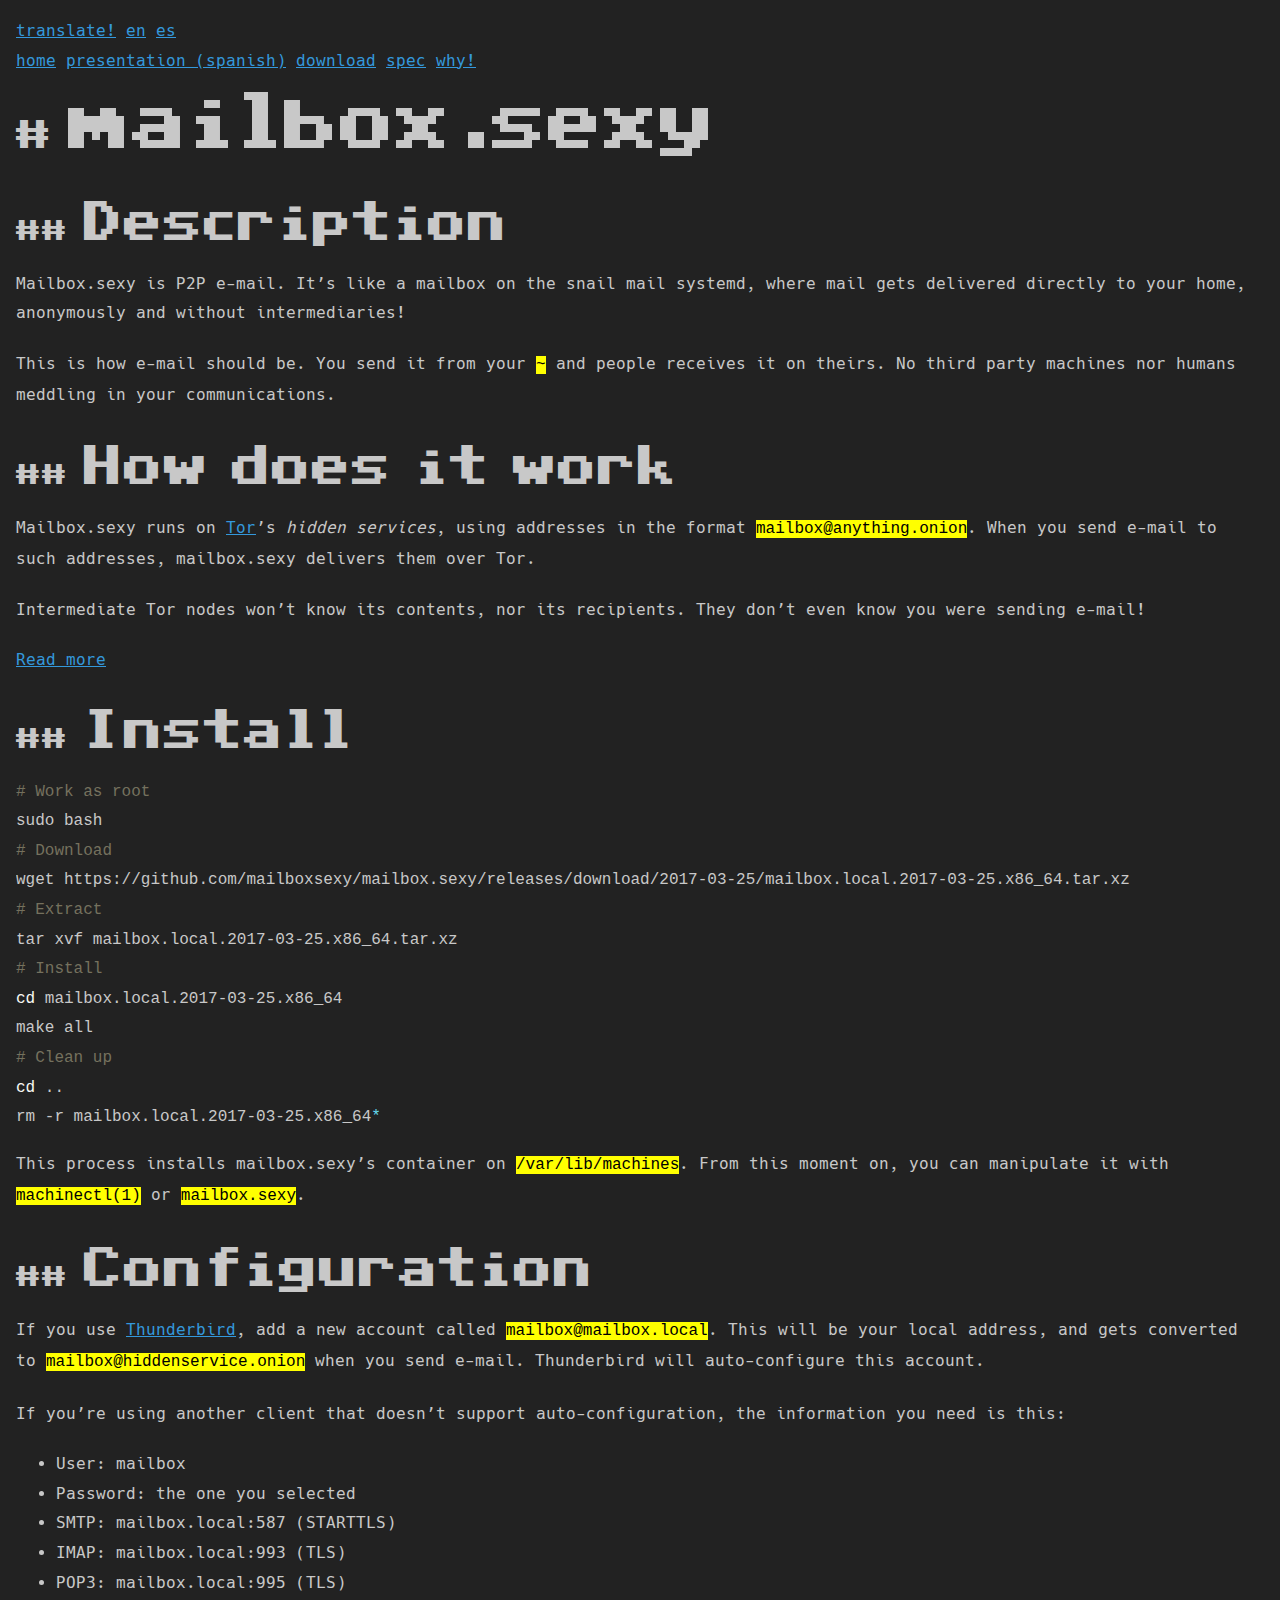
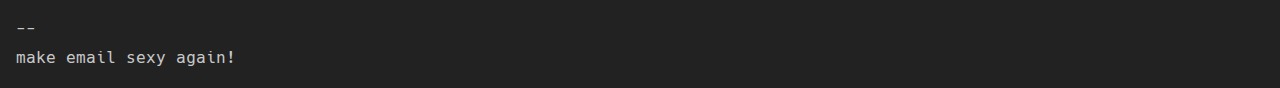
<file: index.html>
<!DOCTYPE html>
<html lang="en" prefix="og: http://ogp.me">
  <head>
    <meta charset="utf-8" />
    <title></title>
    <meta content="width=device-width, initial-scale=1.0" name="viewport">
    <link type="text/css" rel="stylesheet" href="/assets/main.css">

	</head>
  <body>
    <nav>
      <ul>
        <li><a href="/translate">translate!</a></li>
        
          <li>
            
              <a href="/">en</a>
            
          </li>
        
          <li>
            
              <a href="/es/">es</a>
            
          </li>
        
      </ul>
    </nav>

    <nav>
      <ul>
        <li><a href="/">home</a></li>
        <li><a href="/presentation.html">presentation (spanish)</a></li>
        <li><a href="https://github.com/mailboxsexy/mailbox.sexy/releases">download</a></li>
        <li><a href="/spec">spec</a></li>
        <li><a href="/why">why!</a></li>
      </ul>
    </nav>
    <h1 id="mailboxsexy">mailbox.sexy</h1>

<h2 id="description">Description</h2>

<p>Mailbox.sexy is P2P e-mail.  It’s like a mailbox on the snail mail
systemd, where mail gets delivered directly to your home, anonymously
and without intermediaries!</p>

<p>This is how e-mail should be.  You send it from your <code class="highlighter-rouge">~</code> and people
receives it on theirs.  No third party machines nor humans meddling in
your communications.</p>

<h2 id="how-does-it-work">How does it work</h2>

<p>Mailbox.sexy runs on <a href="https://torproject.org">Tor</a>’s <em>hidden services</em>,
using addresses in the format <code class="highlighter-rouge">mailbox@anything.onion</code>.  When you send
e-mail to such addresses, mailbox.sexy delivers them over Tor.</p>

<p>Intermediate Tor nodes won’t know its contents, nor its recipients.
They don’t even know you were sending e-mail!</p>

<p><a href="spec.html">Read more</a></p>

<h2 id="install">Install</h2>

<div class="language-bash highlighter-rouge"><pre class="highlight"><code><span class="c"># Work as root</span>
sudo bash
<span class="c"># Download</span>
wget https://github.com/mailboxsexy/mailbox.sexy/releases/download/2017-03-25/mailbox.local.2017-03-25.x86_64.tar.xz
<span class="c"># Extract</span>
tar xvf mailbox.local.2017-03-25.x86_64.tar.xz
<span class="c"># Install</span>
<span class="nb">cd </span>mailbox.local.2017-03-25.x86_64
make all
<span class="c"># Clean up</span>
<span class="nb">cd</span> ..
rm -r mailbox.local.2017-03-25.x86_64<span class="k">*</span>
</code></pre>
</div>

<p>This process installs mailbox.sexy’s container on <code class="highlighter-rouge">/var/lib/machines</code>.
From this moment on, you can manipulate it with <code class="highlighter-rouge">machinectl(1)</code> or
<code class="highlighter-rouge">mailbox.sexy</code>.</p>

<h2 id="configuration">Configuration</h2>

<p>If you use <a href="https://www.mozilla.org/en-US/thunderbird/">Thunderbird</a>,
add a new account called <code class="highlighter-rouge">mailbox@mailbox.local</code>.  This will be your
local address, and gets converted to <code class="highlighter-rouge">mailbox@hiddenservice.onion</code> when
you send e-mail.  Thunderbird will auto-configure this account.</p>

<p>If you’re using another client that doesn’t support auto-configuration,
the information you need is this:</p>

<ul>
  <li>User: mailbox</li>
  <li>Password: the one you selected</li>
  <li>SMTP: mailbox.local:587 (STARTTLS)</li>
  <li>IMAP: mailbox.local:993 (TLS)</li>
  <li>POP3: mailbox.local:995 (TLS)</li>
</ul>



--<br/>
make email sexy again!

  </body>
</html>
</file>
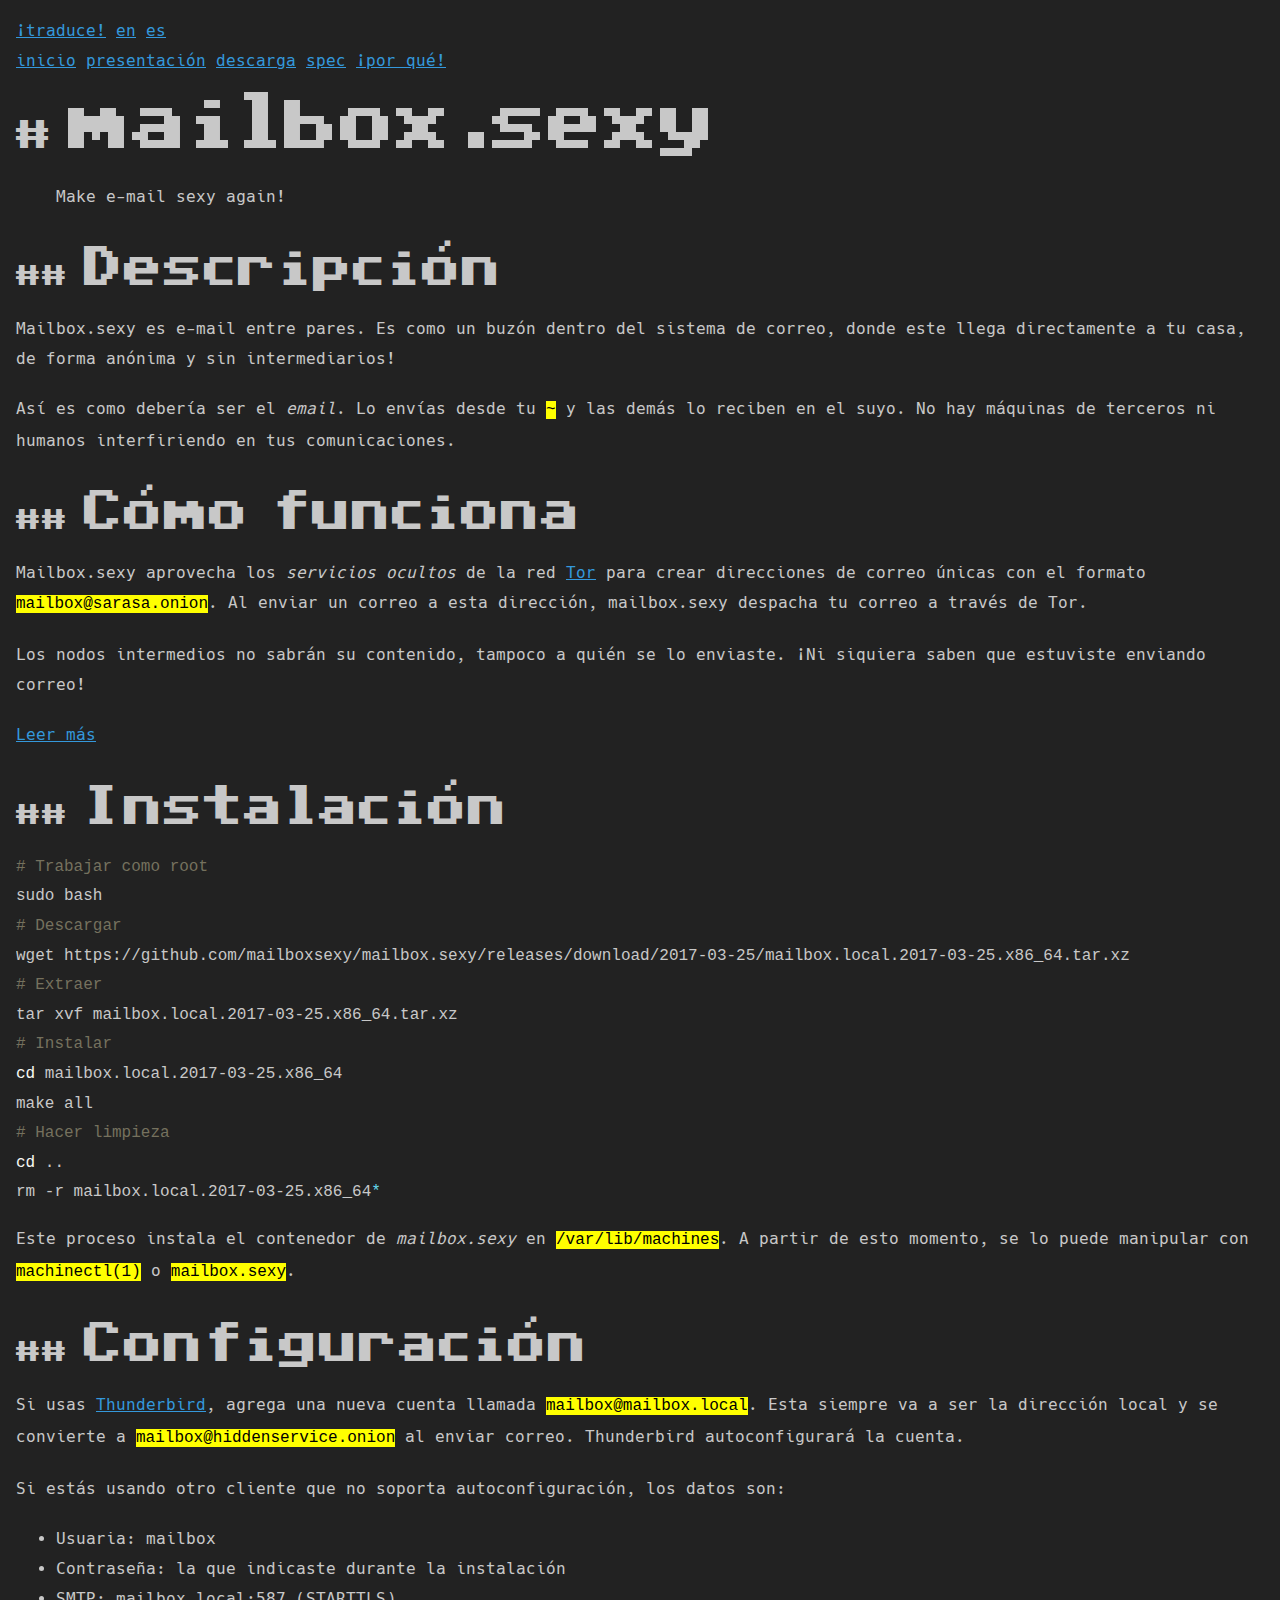
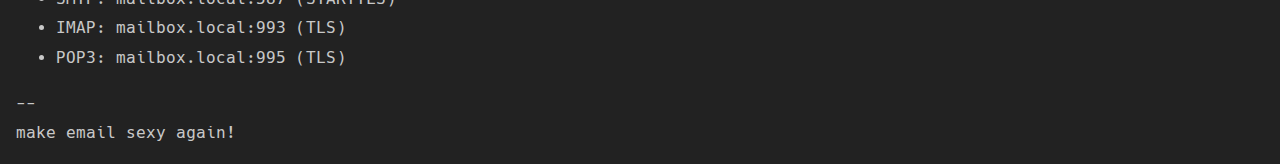
<file: es/index.html>
<!DOCTYPE html>
<html lang="es" prefix="og: http://ogp.me">
  <head>
    <meta charset="utf-8" />
    <title></title>
    <meta content="width=device-width, initial-scale=1.0" name="viewport">
    <link type="text/css" rel="stylesheet" href="/es/assets/main.css">

	</head>
  <body>
    <nav>
      <ul>
        <li><a href="/es/translate">¡traduce!</a></li>
        
          <li>
            
              <a href="/">en</a>
            
          </li>
        
          <li>
            
              <a href="/es/">es</a>
            
          </li>
        
      </ul>
    </nav>

    <nav>
      <ul>
        <li><a href="/">inicio</a></li>
        <li><a href="/presentation.html">presentación</a></li>
        <li><a href="https://github.com/mailboxsexy/mailbox.sexy/releases">descarga</a></li>
        <li><a href="/es/spec">spec</a></li>
        <li><a href="/es/why">¡por qué!</a></li>
      </ul>
    </nav>
    <h1 id="mailboxsexy">mailbox.sexy</h1>

<blockquote>
  <p>Make e-mail sexy again!</p>
</blockquote>

<h2 id="descripción">Descripción</h2>

<p>Mailbox.sexy es e-mail entre pares.  Es como un buzón dentro del sistema
de correo, donde este llega directamente a tu casa, de forma anónima y
sin intermediarios!</p>

<p>Así es como debería ser el <em>email</em>.  Lo envías desde tu <code class="highlighter-rouge">~</code> y las demás
lo reciben en el suyo.  No hay máquinas de terceros ni humanos
interfiriendo en tus comunicaciones.</p>

<h2 id="cómo-funciona">Cómo funciona</h2>

<p>Mailbox.sexy aprovecha los <em>servicios ocultos</em> de la red
<a href="https://torproject.org">Tor</a> para crear direcciones de correo únicas
con el formato <code class="highlighter-rouge">mailbox@sarasa.onion</code>.  Al enviar un correo a esta
dirección, mailbox.sexy despacha tu correo a través de Tor.</p>

<p>Los nodos intermedios no sabrán su contenido, tampoco a quién se lo
enviaste.  ¡Ni siquiera saben que estuviste enviando correo!</p>

<p><a href="spec.html">Leer más</a></p>

<h2 id="instalación">Instalación</h2>

<div class="language-bash highlighter-rouge"><pre class="highlight"><code><span class="c"># Trabajar como root</span>
sudo bash
<span class="c"># Descargar</span>
wget https://github.com/mailboxsexy/mailbox.sexy/releases/download/2017-03-25/mailbox.local.2017-03-25.x86_64.tar.xz
<span class="c"># Extraer</span>
tar xvf mailbox.local.2017-03-25.x86_64.tar.xz
<span class="c"># Instalar</span>
<span class="nb">cd </span>mailbox.local.2017-03-25.x86_64
make all
<span class="c"># Hacer limpieza</span>
<span class="nb">cd</span> ..
rm -r mailbox.local.2017-03-25.x86_64<span class="k">*</span>
</code></pre>
</div>

<p>Este proceso instala el contenedor de <em>mailbox.sexy</em> en
<code class="highlighter-rouge">/var/lib/machines</code>.  A partir de esto momento, se lo puede manipular
con <code class="highlighter-rouge">machinectl(1)</code> o <code class="highlighter-rouge">mailbox.sexy</code>.</p>

<h2 id="configuración">Configuración</h2>

<p>Si usas <a href="https://www.mozilla.org/es-ES/thunderbird/">Thunderbird</a>,
agrega una nueva cuenta llamada <code class="highlighter-rouge">mailbox@mailbox.local</code>.  Esta siempre
va a ser la dirección local y se convierte a
<code class="highlighter-rouge">mailbox@hiddenservice.onion</code> al enviar correo.  Thunderbird
autoconfigurará la cuenta.</p>

<p>Si estás usando otro cliente que no soporta autoconfiguración, los datos
son:</p>

<ul>
  <li>Usuaria: mailbox</li>
  <li>Contraseña: la que indicaste durante la instalación</li>
  <li>SMTP: mailbox.local:587 (STARTTLS)</li>
  <li>IMAP: mailbox.local:993 (TLS)</li>
  <li>POP3: mailbox.local:995 (TLS)</li>
</ul>



--<br/>
make email sexy again!

  </body>
</html>
</file>
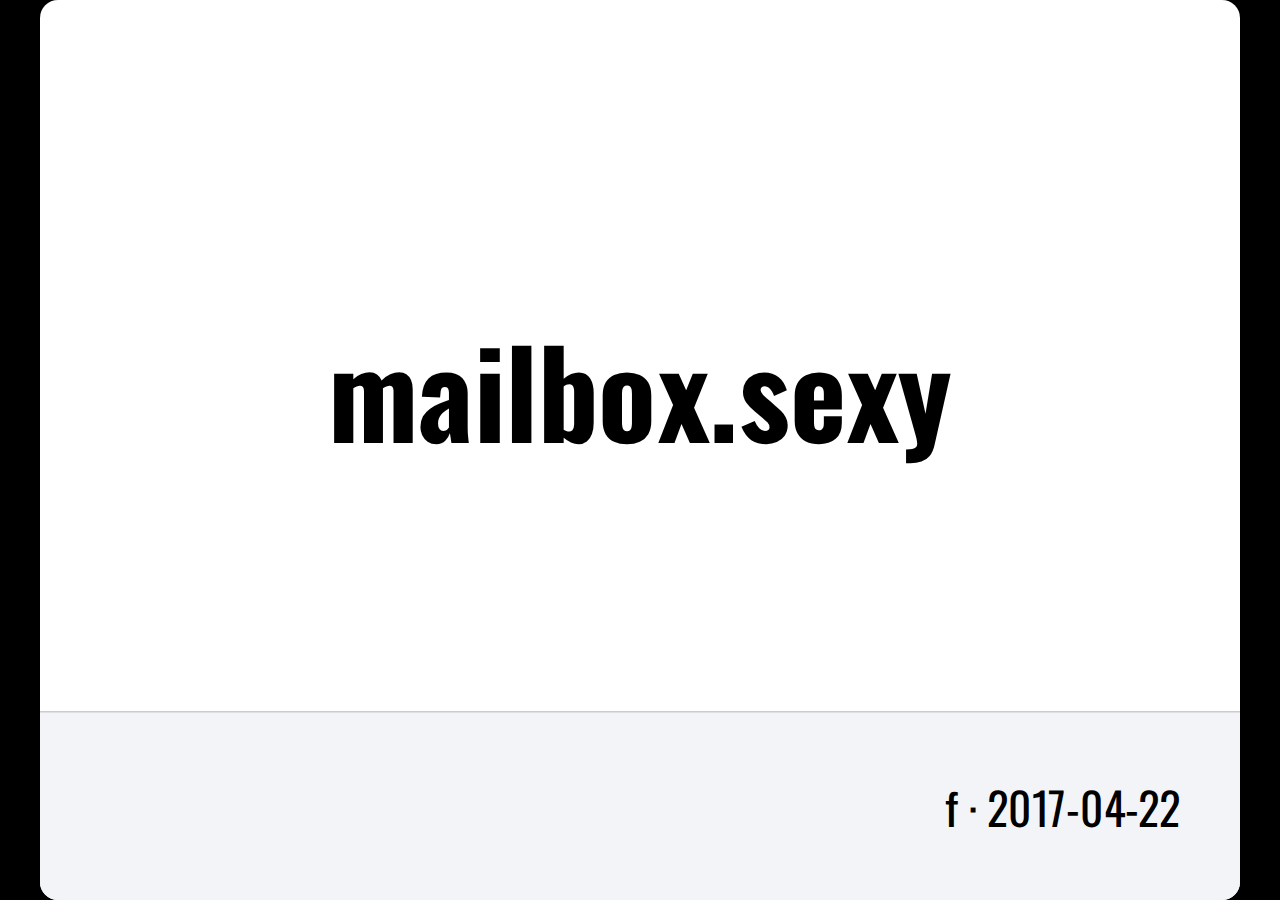
<file: presentation.html>
<!DOCTYPE html>
<head>
  <meta charset="utf-8">
  <meta name="generator" content="pandoc">
  <meta name="author" content="f">
  <meta name="dcterms.date" content="2017-04-22">
  <title>mailbox.sexy</title>
  <style type="text/css">code{white-space: pre-wrap;}</style>
<link href='http://fonts.googleapis.com/css?family=Oswald' rel='stylesheet'>

<style>
  html, .view body { background-color: black; counter-reset: slideidx; }
  body, .view section { background-color: white; border-radius: 12px }
  /* A section is a slide. It's size is 800x600, and this will never change */
  section, .view head > title {
      /* The font from Google */
      font-family: 'Oswald', arial, serif;
      font-size: 30px;
  }

  .view section:after {
    counter-increment: slideidx;
    content: counter(slideidx, decimal-leading-zero);
    position: absolute; bottom: -80px; right: 100px;
    color: white;
  }

  .view head > title {
    color: white;
    text-align: center;
    margin: 1em 0 1em 0;
  }

  h1, h2 {
    margin-top: 200px;
    text-align: center;
    font-size: 80px;
  }
  h3 {
    margin: 100px 0 50px 100px;
  }

  ul {
      margin: 50px 200px;
  }
  li > ul {
      margin: 15px 50px;
  }

  p {
    margin: 75px;
    font-size: 50px;
  }

  blockquote {
    height: 100%;
    background-color: black;
    color: white;
    font-size: 60px;
    padding: 50px;
  }
  blockquote:before {
    content: open-quote;
  }
  blockquote:after {
    content: close-quote;
  }

  /* Figures are displayed full-page, with the caption
     on top of the image/video */
  figure {
    background-color: black;
    width: 100%;
    height: 100%;
  }
  figure > * {
    position: absolute;
  }
  figure > img, figure > video {
    width: 100%; height: 100%;
  }
  figcaption {
    margin: 70px;
    font-size: 50px;
  }

  footer {
    position: absolute;
    bottom: 0;
    width: 100%;
    padding: 40px;
    text-align: right;
    background-color: #F3F4F8;
    border-top: 1px solid #CCC;
  }

  /* Transition effect */
  /* Feel free to change the transition effect for original
     animations. See here:
     https://developer.mozilla.org/en/CSS/CSS_transitions
     How to use CSS3 Transitions: */
  section {
    -moz-transition: left 400ms linear 0s;
    -webkit-transition: left 400ms linear 0s;
    -ms-transition: left 400ms linear 0s;
    transition: left 400ms linear 0s;
  }
  .view section {
    -moz-transition: none;
    -webkit-transition: none;
    -ms-transition: none;
    transition: none;
  }

  .view section[aria-selected] {
    border: 5px red solid;
  }

  /* Before */
  section { left: -150%; }
  /* Now */
  section[aria-selected] { left: 0; }
  /* After */
  section[aria-selected] ~ section { left: +150%; }

  /* Incremental elements */

  /* By default, visible */
  .incremental > * { opacity: 1; }

  /* The current item */
  .incremental > *[aria-selected] { opacity: 1; }

  /* The items to-be-selected */
  .incremental > *[aria-selected] ~ * { opacity: 0; }

  /* The progressbar, at the bottom of the slides, show the global
     progress of the presentation. */
  #progress-bar {
    height: 2px;
    background: #AAA;
  }
</style>
</head>
<body>
<section class="title">
  <h1 class="title">mailbox.sexy</h1>
  <footer>
    <span class="author">f</span> · <span class="date">2017-04-22</span>
  </footer>
</section>
<section class="slide level1">

<figure>
<img src="/images/mbs.png" />
</figure>
</section>
<section id="make-email-sexy-again" class="slide level1">
<h1>make email sexy again!</h1>
</section>
<section class="slide level1">

<pre><code>From: takver@anarres
To: shevek@urras

que onda?</code></pre>
</section>
<section class="slide level1">

<p>esto quiere decir que takver en la computadora anarres, le envía un correo a shevek en la computadora urras.</p>
</section>
<section class="slide level1">

<p>anarres se conecta a urras y le envía el correo.</p>
</section>
<section class="slide level1">

<p>shevek se loguea en su terminal en urras y lo lee, accediendo a un archivo en texto plano en su directorio personal ~/Mail.</p>
</section>
<section id="se-fue-complicando" class="slide level1">
<h1>se fue complicando</h1>
</section>
<section class="slide level1">

<p>aparecen los webmails, hotmail, yahoo, gmail.</p>
</section>
<section class="slide level1">

<p>se accede al correo a través de otro protocolo, HTTP, que puede mostrar chirimbolos de colores, pero no nos deja ver qué está pasando.</p>
</section>
<section class="slide level1">

<p>y además son gratis, donde lo gratis es el trabajo que le aportamos llenando sus bases de datos.</p>
</section>
<section class="slide level1">

<figure>
<img src="/images/ilu.png" />
</figure>
</section>
<section class="slide level1">

<p>y además estamos en el modelo de red centralizada.</p>
</section>
<section class="slide level1">

<figure>
<img src="/images/baran.jpg" />
</figure>
</section>
<section id="pero-hay-esperanza" class="slide level1">
<h1>pero hay esperanza!</h1>
</section>
<section class="slide level1">

<p>riseup, austici, son colectivos que dan correo gratuito, pero limitado en recursos. también se puede usar un servidor propio, claro, o un dominio propio en el servidor de otra gente.</p>
</section>
<section class="slide level1">

<p>decentralizan el mail, pero siguen dependiendo de terceros. ademas los colectivos anargeeks son cada vez mas grandes, hay una re-centralización.</p>
</section>
<section id="hay-gente-intentando-resolverlo-por-otro-lado" class="slide level1">
<h1>hay gente intentando resolverlo por otro lado</h1>
</section>
<section id="pero-lo-hacen-mal-mal" class="slide level1">
<h1>pero lo hacen mal!! mal!!!</h1>
</section>
<section class="slide level1">

<p>moglen decía en 2010 que pongamos los servidores en casa y que el software ya existía, pero no le dimos bola.</p>
</section>
<section class="slide level1">

<p>muchos proyectos están intentando hacer un mini servidor físico o resolver el correo desde la interfaz</p>
</section>
<section class="slide level1">

<ul>
<li>freedombox (y variantes de servidores ARM)</li>
<li>mail in a box</li>
<li>mailpile</li>
<li>bitmask</li>
<li>etc...</li>
</ul>
</section>
<section id="y-el-profit-para-cuando" class="slide level1">
<h1>y el profit para cuando?</h1>
</section>
<section class="slide level1">

<p>todavía no podemos mandar mails de máquina a máquina como antes, todavía dependemos de terceros piolas.</p>
</section>
<section class="slide level1">

<p>problemas con que nos encontramos al intentar tener nuestro propio servidor: puertos bloqueados, ips blacklisteadas, spam spam spam!</p>
</section>
<section class="slide level1">

<figure>
<img src="/images/logo.png" />
</figure>
</section>
<section class="slide level1">

<p>le agregamos los sobrecitos al de gnu hurd, liberado bajo cc-by-sa</p>
</section>
<section id="transporte" class="slide level1">
<h1>transporte</h1>
</section>
<section class="slide level1">

<p>el principal problema del mail en casa no son las interfaces (que son horribles, pero existen), sino el transporte.</p>
</section>
<section class="slide level1">

<p>cómo mandamos mail de un lado a otro con toda la internet en nuestra contra?</p>
</section>
<section class="slide level1">

<p>usando tor! esta se la debemos a ciboulette</p>
</section>
<section id="cómo-funciona" class="slide level1">
<h1>cómo funciona</h1>
</section>
<section class="slide level1">

<p>usamos un hidden service de tor. las direcciones son <span class="citation" data-cites="hiddenservice.onion">@hiddenservice.onion</span></p>
</section>
<section class="slide level1">

<p>esto quiere decir que tenemos resueltos los puertos, las ips y los dominios de un saque.</p>
</section>
<section class="slide level1">

<p>configuramos un cliente de correo local</p>
<p>como thunderbird</p>
</section>
<section id="profit" class="slide level1">
<h1>profit!</h1>
</section>
<section id="fin" class="slide level1">
<h1>fin</h1>
<ul>
<li>http://mailbox.sexy</li>
<li>https://github.com/mailboxsexy</li>
<li>mailbox@vsc3pcemjxmzz5aj.onion</li>
</ul>
</section>
<!-- {{{{ dzslides core
#
#
#     __  __  __       .  __   ___  __
#    |  \  / /__` |    | |  \ |__  /__`
#    |__/ /_ .__/ |___ | |__/ |___ .__/ core :€
#
#
# The following block of code is not supposed to be edited.
# But if you want to change the behavior of these slides,
# feel free to hack it!
#
-->

<div id="progress-bar"></div>

<!-- Default Style -->
<style>
  * { margin: 0; padding: 0; -moz-box-sizing: border-box; -webkit-box-sizing: border-box; box-sizing: border-box; }
  [role="note"] { display: none; }
  body {
    width: 800px; height: 600px;
    margin-left: -400px; margin-top: -300px;
    position: absolute; top: 50%; left: 50%;
    overflow: hidden;
    display: none;
  }
  .view body {
    position: static;
    margin: 0; padding: 0;
    width: 100%; height: 100%;
    display: inline-block;
    overflow: visible; overflow-x: hidden;
    /* undo Dz.onresize */
    transform: none !important;
    -moz-transform: none !important;
    -webkit-transform: none !important;
    -o-transform: none !important;
    -ms-transform: none !important;
  }
  .view head, .view head > title { display: block }
  section {
    position: absolute;
    pointer-events: none;
    width: 100%; height: 100%;
  }
  .view section {
    pointer-events: auto;
    position: static;
    width: 800px; height: 600px;
    margin: -150px -200px;
    float: left;

    transform: scale(.4);
    -moz-transform: scale(.4);
    -webkit-transform: scale(.4);
    -o-transform: scale(.4);
    -ms-transform: scale(.4);
  }
  .view section > * { pointer-events: none; }
  section[aria-selected] { pointer-events: auto; }
  html { overflow: hidden; }
  html.view { overflow: visible; }
  body.loaded { display: block; }
  .incremental {visibility: hidden; }
  .incremental[active] {visibility: visible; }
  #progress-bar{
    bottom: 0;
    position: absolute;
    -moz-transition: width 400ms linear 0s;
    -webkit-transition: width 400ms linear 0s;
    -ms-transition: width 400ms linear 0s;
    transition: width 400ms linear 0s;
  }
  .view #progress-bar {
    display: none;
  }
</style>

<script>
  var Dz = {
    remoteWindows: [],
    idx: -1,
    step: 0,
    html: null,
    slides: null,
    progressBar : null,
    params: {
      autoplay: "1"
    }
  };

  Dz.init = function() {
    document.body.className = "loaded";
    this.slides = Array.prototype.slice.call($$("body > section"));
    this.progressBar = $("#progress-bar");
    this.html = document.body.parentNode;
    this.setupParams();
    this.onhashchange();
    this.setupTouchEvents();
    this.onresize();
    this.setupView();
  }

  Dz.setupParams = function() {
    var p = window.location.search.substr(1).split('&');
    p.forEach(function(e, i, a) {
      var keyVal = e.split('=');
      Dz.params[keyVal[0]] = decodeURIComponent(keyVal[1]);
    });
  // Specific params handling
    if (!+this.params.autoplay)
      $$.forEach($$("video"), function(v){ v.controls = true });
  }

  Dz.onkeydown = function(aEvent) {
    // Don't intercept keyboard shortcuts
    if (aEvent.altKey
      || aEvent.ctrlKey
      || aEvent.metaKey
      || aEvent.shiftKey) {
      return;
    }
    if ( aEvent.keyCode == 37 // left arrow
      || aEvent.keyCode == 38 // up arrow
      || aEvent.keyCode == 33 // page up
    ) {
      aEvent.preventDefault();
      this.back();
    }
    if ( aEvent.keyCode == 39 // right arrow
      || aEvent.keyCode == 40 // down arrow
      || aEvent.keyCode == 34 // page down
    ) {
      aEvent.preventDefault();
      this.forward();
    }
    if (aEvent.keyCode == 35) { // end
      aEvent.preventDefault();
      this.goEnd();
    }
    if (aEvent.keyCode == 36) { // home
      aEvent.preventDefault();
      this.goStart();
    }
    if (aEvent.keyCode == 32) { // space
      aEvent.preventDefault();
      this.toggleContent();
    }
    if (aEvent.keyCode == 70) { // f
      aEvent.preventDefault();
      this.goFullscreen();
    }
    if (aEvent.keyCode == 79) { // o
      aEvent.preventDefault();
      this.toggleView();
    }
  }

  /* Touch Events */

  Dz.setupTouchEvents = function() {
    var orgX, newX;
    var tracking = false;

    var db = document.body;
    db.addEventListener("touchstart", start.bind(this), false);
    db.addEventListener("touchmove", move.bind(this), false);

    function start(aEvent) {
      aEvent.preventDefault();
      tracking = true;
      orgX = aEvent.changedTouches[0].pageX;
    }

    function move(aEvent) {
      if (!tracking) return;
      newX = aEvent.changedTouches[0].pageX;
      if (orgX - newX > 100) {
        tracking = false;
        this.forward();
      } else {
        if (orgX - newX < -100) {
          tracking = false;
          this.back();
        }
      }
    }
  }

  Dz.setupView = function() {
    document.body.addEventListener("click", function ( e ) {
      if (!Dz.html.classList.contains("view")) return;
      if (!e.target || e.target.nodeName != "SECTION") return;

      Dz.html.classList.remove("view");
      Dz.setCursor(Dz.slides.indexOf(e.target) + 1);
    }, false);
  }

  /* Adapt the size of the slides to the window */

  Dz.onresize = function() {
    var db = document.body;
    var sx = db.clientWidth / window.innerWidth;
    var sy = db.clientHeight / window.innerHeight;
    var transform = "scale(" + (1/Math.max(sx, sy)) + ")";

    db.style.MozTransform = transform;
    db.style.WebkitTransform = transform;
    db.style.OTransform = transform;
    db.style.msTransform = transform;
    db.style.transform = transform;
  }


  Dz.getNotes = function(aIdx) {
    var s = $("section:nth-of-type(" + aIdx + ")");
    var d = s.$("[role='note']");
    return d ? d.innerHTML : "";
  }

  Dz.onmessage = function(aEvent) {
    var argv = aEvent.data.split(" "), argc = argv.length;
    argv.forEach(function(e, i, a) { a[i] = decodeURIComponent(e) });
    var win = aEvent.source;
    if (argv[0] === "REGISTER" && argc === 1) {
      this.remoteWindows.push(win);
      this.postMsg(win, "REGISTERED", document.title, this.slides.length);
      this.postMsg(win, "CURSOR", this.idx + "." + this.step);
      return;
    }
    if (argv[0] === "BACK" && argc === 1)
      this.back();
    if (argv[0] === "FORWARD" && argc === 1)
      this.forward();
    if (argv[0] === "START" && argc === 1)
      this.goStart();
    if (argv[0] === "END" && argc === 1)
      this.goEnd();
    if (argv[0] === "TOGGLE_CONTENT" && argc === 1)
      this.toggleContent();
    if (argv[0] === "SET_CURSOR" && argc === 2)
      window.location.hash = "#" + argv[1];
    if (argv[0] === "GET_CURSOR" && argc === 1)
      this.postMsg(win, "CURSOR", this.idx + "." + this.step);
    if (argv[0] === "GET_NOTES" && argc === 1)
      this.postMsg(win, "NOTES", this.getNotes(this.idx));
  }

  Dz.toggleContent = function() {
    // If a Video is present in this new slide, play it.
    // If a Video is present in the previous slide, stop it.
    var s = $("section[aria-selected]");
    if (s) {
      var video = s.$("video");
      if (video) {
        if (video.ended || video.paused) {
          video.play();
        } else {
          video.pause();
        }
      }
    }
  }

  Dz.setCursor = function(aIdx, aStep) {
    // If the user change the slide number in the URL bar, jump
    // to this slide.
    aStep = (aStep != 0 && typeof aStep !== "undefined") ? "." + aStep : ".0";
    window.location.hash = "#" + aIdx + aStep;
  }

  Dz.onhashchange = function() {
    var cursor = window.location.hash.split("#"),
        newidx = 1,
        newstep = 0;
    if (cursor.length == 2) {
      newidx = ~~cursor[1].split(".")[0];
      newstep = ~~cursor[1].split(".")[1];
      if (newstep > Dz.slides[newidx - 1].$$('.incremental > *').length) {
        newstep = 0;
        newidx++;
      }
    }
    this.setProgress(newidx, newstep);
    if (newidx != this.idx) {
      this.setSlide(newidx);
    }
    if (newstep != this.step) {
      this.setIncremental(newstep);
    }
    for (var i = 0; i < this.remoteWindows.length; i++) {
      this.postMsg(this.remoteWindows[i], "CURSOR", this.idx + "." + this.step);
    }
  }

  Dz.back = function() {
    if (this.idx == 1 && this.step == 0) {
      return;
    }
    if (this.step == 0) {
      this.setCursor(this.idx - 1,
                     this.slides[this.idx - 2].$$('.incremental > *').length);
    } else {
      this.setCursor(this.idx, this.step - 1);
    }
  }

  Dz.forward = function() {
    if (this.idx >= this.slides.length &&
        this.step >= this.slides[this.idx - 1].$$('.incremental > *').length) {
        return;
    }
    if (this.step >= this.slides[this.idx - 1].$$('.incremental > *').length) {
      this.setCursor(this.idx + 1, 0);
    } else {
      this.setCursor(this.idx, this.step + 1);
    }
  }

  Dz.goStart = function() {
    this.setCursor(1, 0);
  }

  Dz.goEnd = function() {
    var lastIdx = this.slides.length;
    var lastStep = this.slides[lastIdx - 1].$$('.incremental > *').length;
    this.setCursor(lastIdx, lastStep);
  }

  Dz.toggleView = function() {
    this.html.classList.toggle("view");

    if (this.html.classList.contains("view")) {
      $("section[aria-selected]").scrollIntoView(true);
    }
  }

  Dz.setSlide = function(aIdx) {
    this.idx = aIdx;
    var old = $("section[aria-selected]");
    var next = $("section:nth-of-type("+ this.idx +")");
    if (old) {
      old.removeAttribute("aria-selected");
      var video = old.$("video");
      if (video) {
        video.pause();
      }
    }
    if (next) {
      next.setAttribute("aria-selected", "true");
      if (this.html.classList.contains("view")) {
        next.scrollIntoView();
      }
      var video = next.$("video");
      if (video && !!+this.params.autoplay) {
        video.play();
      }
    } else {
      // That should not happen
      this.idx = -1;
      // console.warn("Slide doesn't exist.");
    }
  }

  Dz.setIncremental = function(aStep) {
    this.step = aStep;
    var old = this.slides[this.idx - 1].$('.incremental > *[aria-selected]');
    if (old) {
      old.removeAttribute('aria-selected');
    }
    var incrementals = $$('.incremental');
    if (this.step <= 0) {
      $$.forEach(incrementals, function(aNode) {
        aNode.removeAttribute('active');
      });
      return;
    }
    var next = this.slides[this.idx - 1].$$('.incremental > *')[this.step - 1];
    if (next) {
      next.setAttribute('aria-selected', true);
      next.parentNode.setAttribute('active', true);
      var found = false;
      $$.forEach(incrementals, function(aNode) {
        if (aNode != next.parentNode)
          if (found)
            aNode.removeAttribute('active');
          else
            aNode.setAttribute('active', true);
        else
          found = true;
      });
    } else {
      setCursor(this.idx, 0);
    }
    return next;
  }

  Dz.goFullscreen = function() {
    var html = $('html'),
        requestFullscreen = html.requestFullscreen || html.requestFullScreen || html.mozRequestFullScreen || html.webkitRequestFullScreen;
    if (requestFullscreen) {
      requestFullscreen.apply(html);
    }
  }
  
  Dz.setProgress = function(aIdx, aStep) {
    var slide = $("section:nth-of-type("+ aIdx +")");
    if (!slide)
      return;
    var steps = slide.$$('.incremental > *').length + 1,
        slideSize = 100 / (this.slides.length - 1),
        stepSize = slideSize / steps;
    this.progressBar.style.width = ((aIdx - 1) * slideSize + aStep * stepSize) + '%';
  }
  
  Dz.postMsg = function(aWin, aMsg) { // [arg0, [arg1...]]
    aMsg = [aMsg];
    for (var i = 2; i < arguments.length; i++)
      aMsg.push(encodeURIComponent(arguments[i]));
    aWin.postMessage(aMsg.join(" "), "*");
  }
  
  function init() {
    Dz.init();
    window.onkeydown = Dz.onkeydown.bind(Dz);
    window.onresize = Dz.onresize.bind(Dz);
    window.onhashchange = Dz.onhashchange.bind(Dz);
    window.onmessage = Dz.onmessage.bind(Dz);
  }

  window.onload = init;
</script>


<script> // Helpers
  if (!Function.prototype.bind) {
    Function.prototype.bind = function (oThis) {

      // closest thing possible to the ECMAScript 5 internal IsCallable
      // function 
      if (typeof this !== "function")
      throw new TypeError(
        "Function.prototype.bind - what is trying to be fBound is not callable"
      );

      var aArgs = Array.prototype.slice.call(arguments, 1),
          fToBind = this,
          fNOP = function () {},
          fBound = function () {
            return fToBind.apply( this instanceof fNOP ? this : oThis || window,
                   aArgs.concat(Array.prototype.slice.call(arguments)));
          };

      fNOP.prototype = this.prototype;
      fBound.prototype = new fNOP();

      return fBound;
    };
  }

  var $ = (HTMLElement.prototype.$ = function(aQuery) {
    return this.querySelector(aQuery);
  }).bind(document);

  var $$ = (HTMLElement.prototype.$$ = function(aQuery) {
    return this.querySelectorAll(aQuery);
  }).bind(document);

  $$.forEach = function(nodeList, fun) {
    Array.prototype.forEach.call(nodeList, fun);
  }

</script>
<!-- vim: set fdm=marker: }}} -->
</body>
</html>
</file>
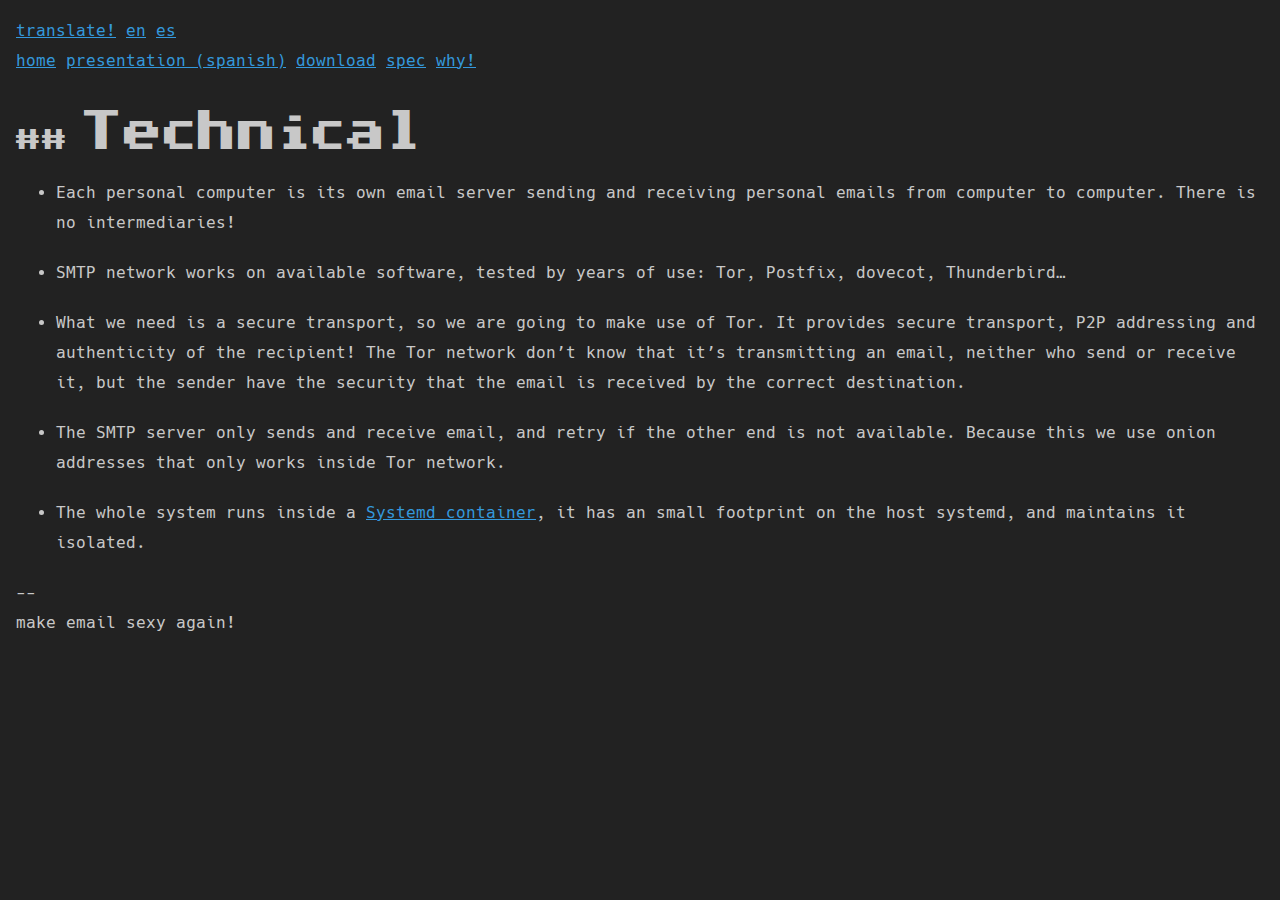
<file: spec.html>
<!DOCTYPE html>
<html lang="en" prefix="og: http://ogp.me">
  <head>
    <meta charset="utf-8" />
    <title></title>
    <meta content="width=device-width, initial-scale=1.0" name="viewport">
    <link type="text/css" rel="stylesheet" href="/assets/main.css">

	</head>
  <body>
    <nav>
      <ul>
        <li><a href="/translate">translate!</a></li>
        
          <li>
            
              <a href="/spec">en</a>
            
          </li>
        
          <li>
            
              <a href="/es/spec">es</a>
            
          </li>
        
      </ul>
    </nav>

    <nav>
      <ul>
        <li><a href="/">home</a></li>
        <li><a href="/presentation.html">presentation (spanish)</a></li>
        <li><a href="https://github.com/mailboxsexy/mailbox.sexy/releases">download</a></li>
        <li><a href="/spec">spec</a></li>
        <li><a href="/why">why!</a></li>
      </ul>
    </nav>
    <h2 id="technical">Technical</h2>

<ul>
  <li>
    <p>Each personal computer is its own email server sending and receiving personal
emails from computer to computer.  There is no intermediaries!</p>
  </li>
  <li>
    <p>SMTP network works on available software, tested by years of use: Tor, Postfix,
dovecot, Thunderbird…</p>
  </li>
  <li>
    <p>What we need is a secure transport, so we are going to make use of Tor. It
provides secure transport, P2P addressing and authenticity of the recipient!
The Tor network don’t know that it’s transmitting an email, neither who send
or receive it, but the sender have the security that the email is received by
the correct destination.</p>
  </li>
  <li>
    <p>The SMTP server only sends and receive email, and retry if the other end is not
available. Because this we use onion addresses that only works inside Tor
network.</p>
  </li>
  <li>
    <p>The whole system runs inside a <a href="https://www.freedesktop.org/software/systemd/man/systemd-nspawn.html">Systemd container</a>, it has an small footprint on the host systemd, and maintains it isolated.</p>
  </li>
</ul>


--<br/>
make email sexy again!

  </body>
</html>
</file>
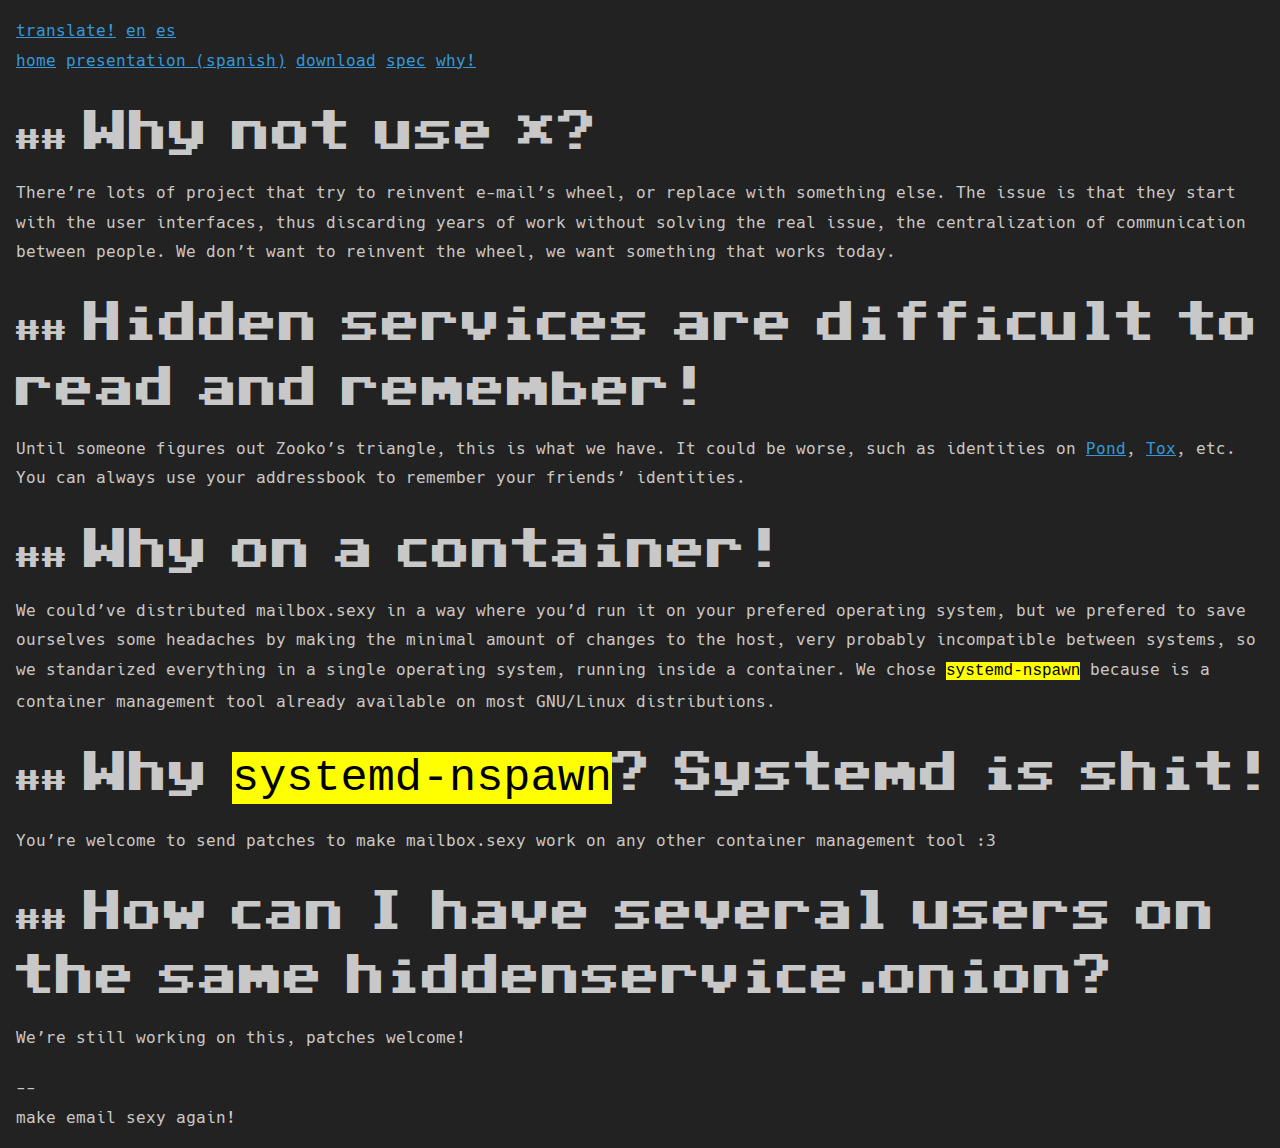
<file: why.html>
<!DOCTYPE html>
<html lang="en" prefix="og: http://ogp.me">
  <head>
    <meta charset="utf-8" />
    <title></title>
    <meta content="width=device-width, initial-scale=1.0" name="viewport">
    <link type="text/css" rel="stylesheet" href="/assets/main.css">

	</head>
  <body>
    <nav>
      <ul>
        <li><a href="/translate">translate!</a></li>
        
          <li>
            
              <a href="/why">en</a>
            
          </li>
        
          <li>
            
              <a href="/es/why">es</a>
            
          </li>
        
      </ul>
    </nav>

    <nav>
      <ul>
        <li><a href="/">home</a></li>
        <li><a href="/presentation.html">presentation (spanish)</a></li>
        <li><a href="https://github.com/mailboxsexy/mailbox.sexy/releases">download</a></li>
        <li><a href="/spec">spec</a></li>
        <li><a href="/why">why!</a></li>
      </ul>
    </nav>
    <h2 id="why-not-use-">Why not use ×?</h2>

<p>There’re lots of project that try to reinvent e-mail’s wheel, or replace
with something else.  The issue is that they start with the user
interfaces, thus discarding years of work without solving the real
issue, the centralization of communication between people.  We don’t
want to reinvent the wheel, we want something that works today.</p>

<h2 id="hidden-services-are-difficult-to-read-and-remember">Hidden services are difficult to read and remember!</h2>

<p>Until someone figures out Zooko’s triangle, this is what we have.  It
could be worse, such as identities on
<a href="https://github.com/agl/pond">Pond</a>, <a href="https://tox.chat/">Tox</a>, etc.  You
can always use your addressbook to remember your friends’ identities.</p>

<h2 id="why-on-a-container">Why on a container!</h2>

<p>We could’ve distributed mailbox.sexy in a way where you’d run it on your
prefered operating system, but we prefered to save ourselves some
headaches by making the minimal amount of changes to the host, very
probably incompatible between systems, so we standarized everything in a
single operating system, running inside a container.  We chose
<code class="highlighter-rouge">systemd-nspawn</code> because is a container management tool already
available on most GNU/Linux distributions.</p>

<h2 id="why-systemd-nspawn--systemd-is-shit">Why <code class="highlighter-rouge">systemd-nspawn</code>?  Systemd is shit!</h2>

<p>You’re welcome to send patches to make mailbox.sexy work on any other
container management tool :3</p>

<h2 id="how-can-i-have-several-users-on-the-same-hiddenserviceonion">How can I have several users on the same hiddenservice.onion?</h2>

<p>We’re still working on this, patches welcome!</p>


--<br/>
make email sexy again!

  </body>
</html>
</file>
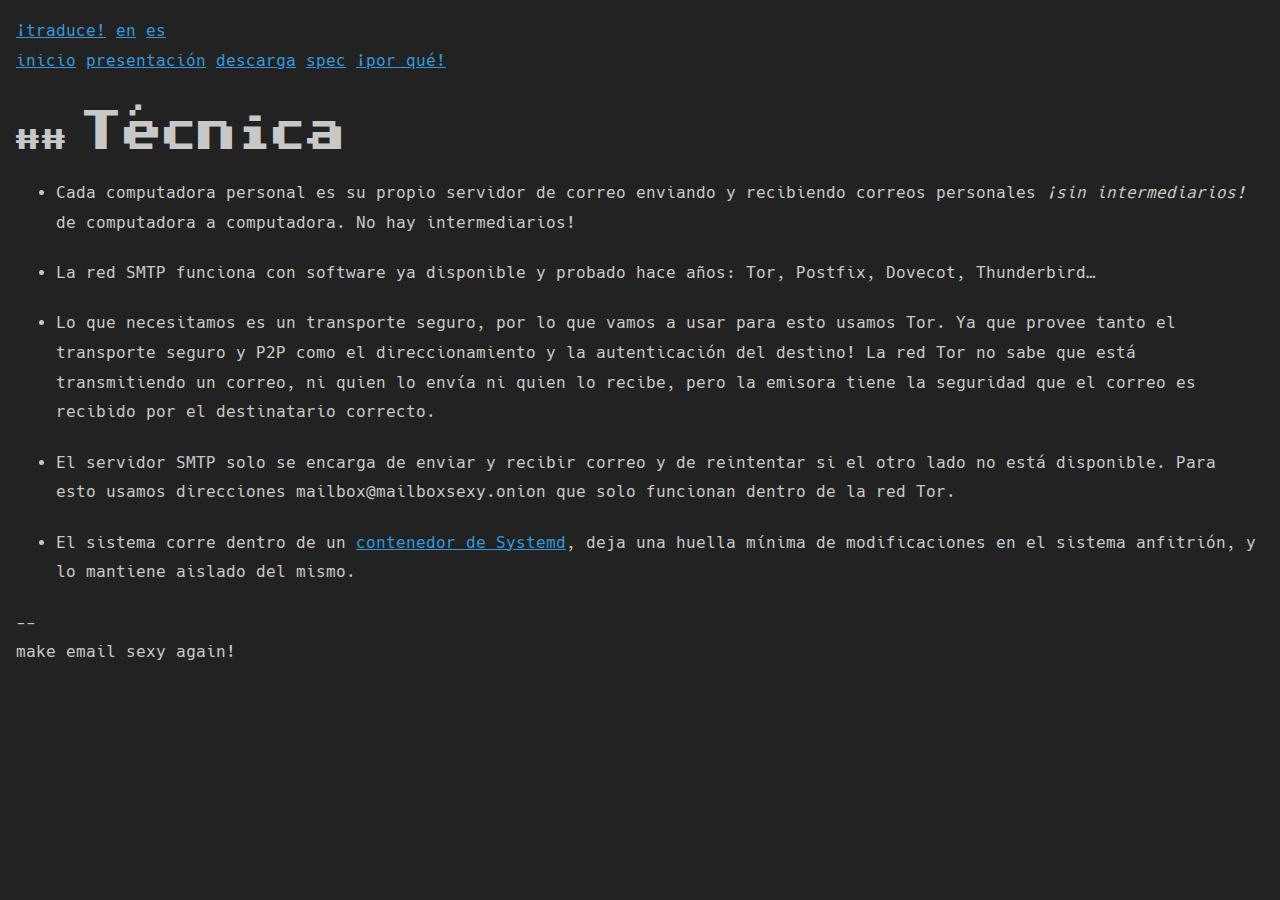
<file: es/spec.html>
<!DOCTYPE html>
<html lang="es" prefix="og: http://ogp.me">
  <head>
    <meta charset="utf-8" />
    <title></title>
    <meta content="width=device-width, initial-scale=1.0" name="viewport">
    <link type="text/css" rel="stylesheet" href="/es/assets/main.css">

	</head>
  <body>
    <nav>
      <ul>
        <li><a href="/es/translate">¡traduce!</a></li>
        
          <li>
            
              <a href="/spec">en</a>
            
          </li>
        
          <li>
            
              <a href="/es/spec">es</a>
            
          </li>
        
      </ul>
    </nav>

    <nav>
      <ul>
        <li><a href="/">inicio</a></li>
        <li><a href="/presentation.html">presentación</a></li>
        <li><a href="https://github.com/mailboxsexy/mailbox.sexy/releases">descarga</a></li>
        <li><a href="/es/spec">spec</a></li>
        <li><a href="/es/why">¡por qué!</a></li>
      </ul>
    </nav>
    <h2 id="técnica">Técnica</h2>

<ul>
  <li>
    <p>Cada computadora personal es su propio servidor de correo enviando y recibiendo correos personales <em>¡sin intermediarios!</em> de computadora a computadora.  No hay intermediarios!</p>
  </li>
  <li>
    <p>La red SMTP funciona con software ya disponible y probado hace años: Tor, Postfix, Dovecot, Thunderbird…</p>
  </li>
  <li>
    <p>Lo que necesitamos es un transporte seguro, por lo que vamos a usar para esto usamos Tor. Ya que provee tanto el transporte seguro y P2P como el direccionamiento y la autenticación del destino!  La red Tor no sabe que está transmitiendo un correo, ni quien lo envía ni quien lo recibe, pero la emisora tiene la seguridad que el correo es recibido por el destinatario correcto.</p>
  </li>
  <li>
    <p>El servidor SMTP solo se encarga de enviar y recibir correo y de reintentar si el otro lado no está disponible.  Para esto usamos direcciones mailbox@mailboxsexy.onion que solo funcionan dentro de la red Tor.</p>
  </li>
  <li>
    <p>El sistema corre dentro de un <a href="https://www.freedesktop.org/software/systemd/man/systemd-nspawn.html">contenedor de Systemd</a>, deja una huella mínima de modificaciones en el sistema anfitrión, y lo mantiene aislado del mismo.</p>
  </li>
</ul>


--<br/>
make email sexy again!

  </body>
</html>
</file>
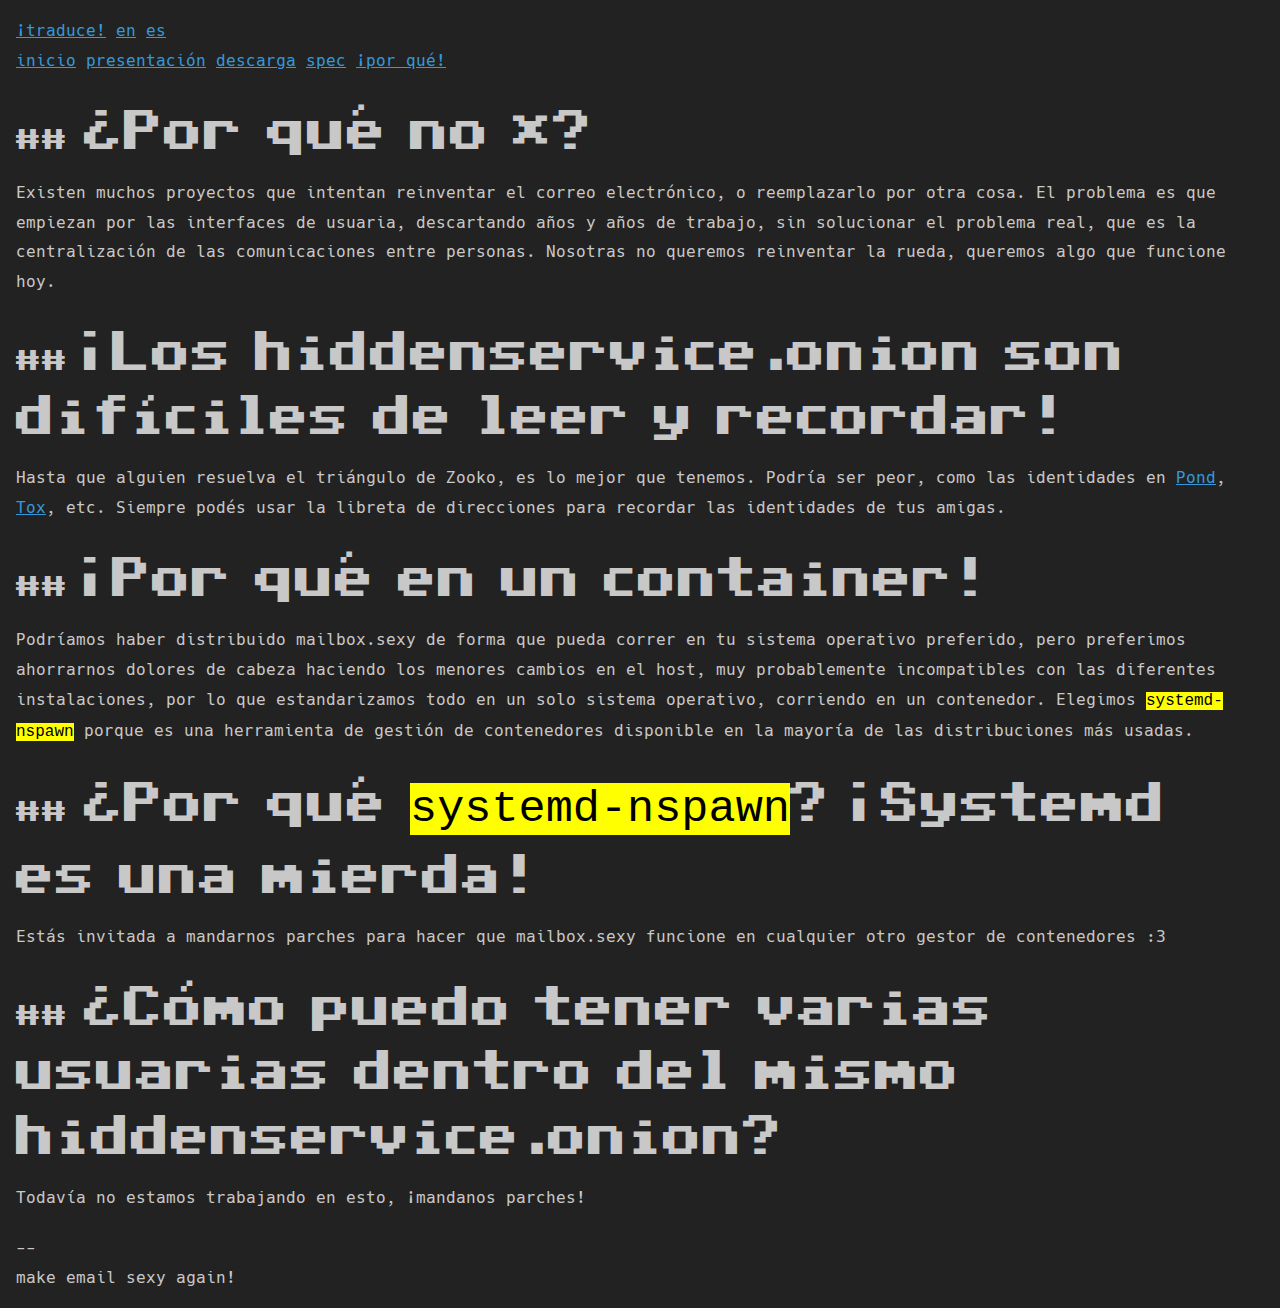
<file: es/why.html>
<!DOCTYPE html>
<html lang="es" prefix="og: http://ogp.me">
  <head>
    <meta charset="utf-8" />
    <title></title>
    <meta content="width=device-width, initial-scale=1.0" name="viewport">
    <link type="text/css" rel="stylesheet" href="/es/assets/main.css">

	</head>
  <body>
    <nav>
      <ul>
        <li><a href="/es/translate">¡traduce!</a></li>
        
          <li>
            
              <a href="/why">en</a>
            
          </li>
        
          <li>
            
              <a href="/es/why">es</a>
            
          </li>
        
      </ul>
    </nav>

    <nav>
      <ul>
        <li><a href="/">inicio</a></li>
        <li><a href="/presentation.html">presentación</a></li>
        <li><a href="https://github.com/mailboxsexy/mailbox.sexy/releases">descarga</a></li>
        <li><a href="/es/spec">spec</a></li>
        <li><a href="/es/why">¡por qué!</a></li>
      </ul>
    </nav>
    <h2 id="por-qué-no-">¿Por qué no ×?</h2>

<p>Existen muchos proyectos que intentan reinventar el correo electrónico,
o reemplazarlo por otra cosa.  El problema es que empiezan por las
interfaces de usuaria, descartando años y años de trabajo, sin
solucionar el problema real, que es la centralización de las
comunicaciones entre personas.  Nosotras no queremos reinventar la
rueda, queremos algo que funcione hoy.</p>

<h2 id="los-hiddenserviceonion-son-difíciles-de-leer-y-recordar">¡Los hiddenservice.onion son difíciles de leer y recordar!</h2>

<p>Hasta que alguien resuelva el triángulo de Zooko, es lo mejor que
tenemos.  Podría ser peor, como las identidades en
<a href="https://github.com/agl/pond">Pond</a>, <a href="https://tox.chat/">Tox</a>, etc.
Siempre podés usar la libreta de direcciones para recordar las
identidades de tus amigas.</p>

<h2 id="por-qué-en-un-container">¡Por qué en un container!</h2>

<p>Podríamos haber distribuido mailbox.sexy de forma que pueda correr en tu
sistema operativo preferido, pero preferimos ahorrarnos dolores de
cabeza haciendo los menores cambios en el host, muy probablemente
incompatibles con las diferentes instalaciones, por lo que
estandarizamos todo en un solo sistema operativo, corriendo en un
contenedor.  Elegimos <code class="highlighter-rouge">systemd-nspawn</code> porque es una herramienta de
gestión de contenedores disponible en la mayoría de las distribuciones
más usadas.</p>

<h2 id="por-qué-systemd-nspawn-systemd-es-una-mierda">¿Por qué <code class="highlighter-rouge">systemd-nspawn</code>? ¡Systemd es una mierda!</h2>

<p>Estás invitada a mandarnos parches para hacer que mailbox.sexy funcione en
cualquier otro gestor de contenedores :3</p>

<h2 id="cómo-puedo-tener-varias-usuarias-dentro-del-mismo-hiddenserviceonion">¿Cómo puedo tener varias usuarias dentro del mismo hiddenservice.onion?</h2>

<p>Todavía no estamos trabajando en esto, ¡mandanos parches!</p>


--<br/>
make email sexy again!

  </body>
</html>
</file>
<file: assets/main.css>
/**
 * furtive - A forward-thinking, CSS micro-framework. Minimal by design.
 * @author John Otander <johnotander@gmail.com> (http://johnotander.com/)
 * @version v2.2.4
 * @link https://github.com/johnotander/furtive
 * @license MIT
 */

/*! excerpts from normalize.css v3.0.1 | MIT License | git.io/normalize */
/**
 * Remove default margin.
 */

body {
  margin: 0; }

/* HTML5 display definitions
   ========================================================================== */
/**
 * Correct `block` display not defined for `details` or `summary` in IE 10/11 and Firefox.
 * Correct `block` display not defined for `main` in IE 11.
 */
aside,
details,
main,
summary {
  display: block; }

/**
 * Hide the `template` element in IE 8/9/11, Safari, and Firefox < 22.
 */
template {
  display: none; }

/* Links
   ========================================================================== */
/**
 * Improve readability when focused and also mouse hovered in all browsers.
 */
a:active,
a:hover {
  outline: 0; }

/* Text-level semantics
   ========================================================================== */
/**
 * Address styling not present in IE 8/9/10/11, Safari, and Chrome.
 */
abbr[title] {
  border-bottom: 1px dotted; }

/**
 * Address style set to `bolder` in Firefox 4+, Safari, and Chrome.
 */
b,
strong {
  font-weight: bold; }

/**
 * Address styling not present in Safari and Chrome.
 */
dfn {
  font-style: italic; }

/**
 * Address variable `h1` font-size and margin within `section` and `article`
 * contexts in Firefox 4+, Safari, and Chrome.
 */
h1 {
  font-size: 2em;
  margin: 0.67em 0; }

/**
 * Address inconsistent and variable font size in all browsers.
 */
small {
  font-size: 80%; }

/**
 * Prevent `sub` and `sup` affecting `line-height` in all browsers.
 */
sub,
sup {
  font-size: 75%;
  line-height: 0;
  position: relative;
  vertical-align: baseline; }

sup {
  top: -0.5em; }

sub {
  bottom: -0.25em; }

/* Embedded content
   ========================================================================== */
/**
 * Correct overflow not hidden in IE 9/10/11.
 */
svg:not(:root) {
  overflow: hidden; }

/* Grouping content
   ========================================================================== */
/**
 * Address margin not present in IE 8/9 and Safari.
 */
figure {
  margin: 1em 40px; }

/**
 * Address differences between Firefox and other browsers.
 */
hr {
  box-sizing: content-box;
  height: 0; }

/**
 * Contain overflow in all browsers.
 */
pre {
  overflow: auto; }

/**
 * Address odd `em`-unit font size rendering in all browsers.
 */
code,
kbd,
pre,
samp {
  font-family: monospace, monospace;
  font-size: 1em; }

/* Forms
   ========================================================================== */
/**
 * Known limitation: by default, Chrome and Safari on OS X allow very limited
 * styling of `select`, unless a `border` property is set.
 */
/**
 * 1. Correct color not being inherited.
 *    Known issue: affects color of disabled elements.
 * 2. Correct font properties not being inherited.
 * 3. Address margins set differently in Firefox 4+, Safari, and Chrome.
 */
button,
input,
optgroup,
select,
textarea {
  color: inherit;
  /* 1 */
  font: inherit;
  /* 2 */
  margin: 0;
  /* 3 */ }

/**
 * Address `overflow` set to `hidden` in IE 8/9/10/11.
 */
button {
  overflow: visible; }

/**
 * Address inconsistent `text-transform` inheritance for `button` and `select`.
 * All other form control elements do not inherit `text-transform` values.
 * Correct `button` style inheritance in Firefox, IE 8/9/10/11, and Opera.
 * Correct `select` style inheritance in Firefox.
 */
button,
select {
  text-transform: none; }

/**
 * 1. Avoid the WebKit bug in Android 4.0.* where (2) destroys native `audio`
 *    and `video` controls.
 * 2. Correct inability to style clickable `input` types in iOS.
 * 3. Improve usability and consistency of cursor style between image-type
 *    `input` and others.
 */
button,
html input[type="button"],
input[type="reset"],
input[type="submit"] {
  -webkit-appearance: button;
  /* 2 */
  cursor: pointer;
  /* 3 */ }

/**
 * Re-set default cursor for disabled elements.
 */
button[disabled],
html input[disabled] {
  cursor: default; }

/**
 * Remove inner padding and border in Firefox 4+.
 */
button::-moz-focus-inner,
input::-moz-focus-inner {
  border: 0;
  padding: 0; }

/**
 * Address Firefox 4+ setting `line-height` on `input` using `!important` in
 * the UA stylesheet.
 */
input {
  line-height: normal; }

/**
 * Fix the cursor style for Chrome's increment/decrement buttons. For certain
 * `font-size` values of the `input`, it causes the cursor style of the
 * decrement button to change from `default` to `text`.
 */
input[type="number"]::-webkit-inner-spin-button,
input[type="number"]::-webkit-outer-spin-button {
  height: auto; }

/**
 * 1. Address `appearance` set to `searchfield` in Safari and Chrome.
 * 2. Address `box-sizing` set to `border-box` in Safari and Chrome
 *    (include `-moz` to future-proof).
 */
input[type="search"] {
  -webkit-appearance: textfield;
  /* 1 */
  /* 2 */
  box-sizing: content-box; }

/**
 * Remove inner padding and search cancel button in Safari and Chrome on OS X.
 * Safari (but not Chrome) clips the cancel button when the search input has
 * padding (and `textfield` appearance).
 */
input[type="search"]::-webkit-search-cancel-button,
input[type="search"]::-webkit-search-decoration {
  -webkit-appearance: none; }

/**
 * Define consistent border, margin, and padding.
 */
fieldset {
  border: 1px solid #c0c0c0;
  margin: 0 2px;
  padding: 0.35em 0.625em 0.75em; }

/**
 * 1. Correct `color` not being inherited in IE 8/9/10/11.
 * 2. Remove padding so people aren't caught out if they zero out fieldsets.
 */
legend {
  border: 0;
  /* 1 */
  padding: 0;
  /* 2 */ }

/**
 * Remove default vertical scrollbar in IE 8/9/10/11.
 */
textarea {
  overflow: auto; }

/**
 * Don't inherit the `font-weight` (applied by a rule above).
 * NOTE: the default cannot safely be changed in Chrome and Safari on OS X.
 */
optgroup {
  font-weight: bold; }

/* Tables
   ========================================================================== */
/**
 * Remove most spacing between table cells.
 */
table {
  border-collapse: collapse;
  border-spacing: 0; }

td,
th {
  padding: 0; }

.grd {
  padding-left: 1rem;
  padding-right: 1rem; }

.grd-row {
  box-sizing: border-box;
  display: -ms-flexbox;
  display: flex;
  -ms-flex-direction: row;
      flex-direction: row;
  -ms-flex-wrap: wrap;
      flex-wrap: wrap;
  max-width: 100%; }

.grd-row-col-1-6 {
  max-width: 16.6666666667%;
  -ms-flex-preferred-size: 16.6666666667%;
      flex-basis: 16.6666666667%; }

.grd-row-col-2-6 {
  max-width: 33.3333333333%;
  -ms-flex-preferred-size: 33.3333333333%;
      flex-basis: 33.3333333333%; }

.grd-row-col-3-6 {
  max-width: 50%;
  -ms-flex-preferred-size: 50%;
      flex-basis: 50%; }

.grd-row-col-4-6 {
  max-width: 66.6666666667%;
  -ms-flex-preferred-size: 66.6666666667%;
      flex-basis: 66.6666666667%; }

.grd-row-col-5-6 {
  max-width: 83.3333333333%;
  -ms-flex-preferred-size: 83.3333333333%;
      flex-basis: 83.3333333333%; }

.grd-row-col-6 {
  max-width: 100%;
  -ms-flex-preferred-size: 100%;
      flex-basis: 100%; }

.grd-row-col-1-6, .grd-row-col-1-6--sm, .grd-row-col-1-6--md, .grd-row-col-1-6--lg, .grd-row-col-2-6, .grd-row-col-2-6--sm, .grd-row-col-2-6--md, .grd-row-col-2-6--lg, .grd-row-col-3-6, .grd-row-col-3-6--sm, .grd-row-col-3-6--md, .grd-row-col-3-6--lg, .grd-row-col-4-6, .grd-row-col-4-6--sm, .grd-row-col-4-6--md, .grd-row-col-4-6--lg, .grd-row-col-5-6, .grd-row-col-5-6--sm, .grd-row-col-5-6--md, .grd-row-col-5-6--lg, .grd-row-col-6, .grd-row-col-6--sm, .grd-row-col-6--md, .grd-row-col-6--lg {
  -ms-flex: 1;
      flex: 1;
  -ms-flex-direction: column;
      flex-direction: column;
  box-sizing: border-box; }

.grd-row-col-1-6--sm, .grd-row-col-1-6--md, .grd-row-col-1-6--lg, .grd-row-col-2-6--sm, .grd-row-col-2-6--md, .grd-row-col-2-6--lg, .grd-row-col-3-6--sm, .grd-row-col-3-6--md, .grd-row-col-3-6--lg, .grd-row-col-4-6--sm, .grd-row-col-4-6--md, .grd-row-col-4-6--lg, .grd-row-col-5-6--sm, .grd-row-col-5-6--md, .grd-row-col-5-6--lg, .grd-row-col-6--sm, .grd-row-col-6--md, .grd-row-col-6--lg {
  max-width: 100%;
  -ms-flex-preferred-size: 100%;
      flex-basis: 100%; }

@media screen and (min-width: 32rem) {
  .grd-row-col-1-6--sm {
    max-width: 16.6666666667%;
    -ms-flex-preferred-size: 16.6666666667%;
        flex-basis: 16.6666666667%; }
  .grd-row-col-2-6--sm {
    max-width: 33.3333333333%;
    -ms-flex-preferred-size: 33.3333333333%;
        flex-basis: 33.3333333333%; }
  .grd-row-col-3-6--sm {
    max-width: 50%;
    -ms-flex-preferred-size: 50%;
        flex-basis: 50%; }
  .grd-row-col-4-6--sm {
    max-width: 66.6666666667%;
    -ms-flex-preferred-size: 66.6666666667%;
        flex-basis: 66.6666666667%; }
  .grd-row-col-5-6--sm {
    max-width: 83.3333333333%;
    -ms-flex-preferred-size: 83.3333333333%;
        flex-basis: 83.3333333333%; }
  .grd-row-col-6--sm {
    max-width: 100%;
    -ms-flex-preferred-size: 100%;
        flex-basis: 100%; } }

@media screen and (min-width: 48rem) {
  .grd-row-col-1-6--md {
    max-width: 16.6666666667%;
    -ms-flex-preferred-size: 16.6666666667%;
        flex-basis: 16.6666666667%; }
  .grd-row-col-2-6--md {
    max-width: 33.3333333333%;
    -ms-flex-preferred-size: 33.3333333333%;
        flex-basis: 33.3333333333%; }
  .grd-row-col-3-6--md {
    max-width: 50%;
    -ms-flex-preferred-size: 50%;
        flex-basis: 50%; }
  .grd-row-col-4-6--md {
    max-width: 66.6666666667%;
    -ms-flex-preferred-size: 66.6666666667%;
        flex-basis: 66.6666666667%; }
  .grd-row-col-5-6--md {
    max-width: 83.3333333333%;
    -ms-flex-preferred-size: 83.3333333333%;
        flex-basis: 83.3333333333%; }
  .grd-row-col-6--md {
    max-width: 100%;
    -ms-flex-preferred-size: 100%;
        flex-basis: 100%; } }

@media screen and (min-width: 64rem) {
  .grd-row-col-1-6--lg {
    max-width: 16.6666666667%;
    -ms-flex-preferred-size: 16.6666666667%;
        flex-basis: 16.6666666667%; }
  .grd-row-col-2-6--lg {
    max-width: 33.3333333333%;
    -ms-flex-preferred-size: 33.3333333333%;
        flex-basis: 33.3333333333%; }
  .grd-row-col-3-6--lg {
    max-width: 50%;
    -ms-flex-preferred-size: 50%;
        flex-basis: 50%; }
  .grd-row-col-4-6--lg {
    max-width: 66.6666666667%;
    -ms-flex-preferred-size: 66.6666666667%;
        flex-basis: 66.6666666667%; }
  .grd-row-col-5-6--lg {
    max-width: 83.3333333333%;
    -ms-flex-preferred-size: 83.3333333333%;
        flex-basis: 83.3333333333%; }
  .grd-row-col-6--lg {
    max-width: 100%;
    -ms-flex-preferred-size: 100%;
        flex-basis: 100%; } }

*, *::after, *::before {
  box-sizing: border-box; }

.measure {
  max-width: 48rem;
  margin: 0 auto; }

a {
  color: #3498db; }
  a:hover, a:focus, a:active {
    color: #217dbb; }

.bg--red {
  background-color: #e74c3c; }

.bg--orange {
  background-color: #f39c12; }

.bg--blue {
  background-color: #3498db; }

.bg--green {
  background-color: #25ba84; }

.bg--white {
  background-color: #fff; }

.bg--light-gray {
  background-color: rgba(216, 216, 216, 0.99); }

.bg--mid-gray {
  background-color: rgba(144, 144, 144, 0.99); }

.bg--dark-gray {
  background-color: rgba(72, 72, 72, 0.99); }

.bg--off-white {
  background-color: rgba(250, 250, 250, 0.99); }

.fnt--red {
  color: #e74c3c; }

.fnt--orange {
  color: #f39c12; }

.fnt--blue {
  color: #3498db; }

.fnt--green {
  color: #25ba84; }

.fnt--white {
  color: #fff; }

.fnt--light-gray {
  color: rgba(216, 216, 216, 0.99); }

.fnt--mid-gray {
  color: rgba(144, 144, 144, 0.99); }

.fnt--dark-gray {
  color: rgba(72, 72, 72, 0.99); }

.fnt--off-white {
  color: rgba(250, 250, 250, 0.99); }

.m0 {
  margin: 0; }

.mx0 {
  margin-left: 0;
  margin-right: 0; }

.my0 {
  margin-top: 0;
  margin-bottom: 0; }

.m1 {
  margin: 1rem; }

.mx1 {
  margin-left: 1rem;
  margin-right: 1rem; }

.my1 {
  margin-top: 1rem;
  margin-bottom: 1rem; }

.m2 {
  margin: 2rem; }

.mx2 {
  margin-left: 2rem;
  margin-right: 2rem; }

.my2 {
  margin-top: 2rem;
  margin-bottom: 2rem; }

.p0 {
  padding: 0; }

.px0 {
  padding-left: 0;
  padding-right: 0; }

.py0 {
  padding-top: 0;
  padding-bottom: 0; }

.p1 {
  padding: 1rem; }

.px1 {
  padding-left: 1rem;
  padding-right: 1rem; }

.py1 {
  padding-top: 1rem;
  padding-bottom: 1rem; }

.p2 {
  padding: 2rem; }

.px2 {
  padding-left: 2rem;
  padding-right: 2rem; }

.py2 {
  padding-top: 2rem;
  padding-bottom: 2rem; }

html {
  font-size: 12px; }

@media screen and (min-width: 32rem) and (max-width: 48rem) {
  html {
    font-size: 15px; } }

@media screen and (min-width: 48rem) {
  html {
    font-size: 16px; } }

body {
  font-family: "HelveticaNeue-Light", "Helvetica Neue Light", "Helvetica Neue", Helvetica, Arial, sans-serif;
  font-weight: 400;
  line-height: 1.85;
  color: #333; }

p,
.p {
  font-size: 1rem;
  margin-bottom: 1.3rem; }

h1,
.h1,
h2,
.h2,
h3,
.h3,
h4,
.h4 {
  margin: 1.414rem 0 0.5rem;
  font-weight: inherit;
  line-height: 1.42; }

h1,
.h1 {
  margin-top: 0;
  font-size: 3.998rem; }

h2,
.h2 {
  font-size: 2.827rem; }

h3,
.h3 {
  font-size: 1.999rem; }

h4,
.h4 {
  font-size: 1.414rem; }

h5,
.h5,
table th {
  font-size: 1.121rem; }

h6,
.h6 {
  font-size: .88rem; }

small,
.small,
.btn--s {
  font-size: 0.707em; }

pre,
code {
  font-family: "Monaco", "Lucida Console", Courier, monospace; }

.italic {
  font-style: italic; }

.thin {
  font-weight: 100; }

.bold {
  font-weight: bold; }

.caps, table th {
  font-variant: small-caps; }

.justify {
  text-align: justify; }

.ellipsis {
  text-overflow: ellipsis;
  white-space: nowrap;
  overflow: hidden; }

.muted {
  opacity: .7; }

.clearfix:after {
  content: "";
  display: table;
  clear: both; }

.flt--left {
  float: left; }

.flt--right {
  float: right; }

.flt--none {
  float: none; }

.center {
  margin: auto auto; }

.txt--center {
  text-align: center; }

.txt--right {
  text-align: right; }

.txt--left, table th {
  text-align: left; }

.oflow-y--scroll {
  overflow-y: scroll; }

.w100,
.w100--s {
  width: 100%;
  display: block; }

@media screen and (min-width: 32rem) {
  .w100--s {
    width: auto;
    display: inline-block; } }

img,
canvas,
iframe,
video,
svg,
select,
textarea {
  max-width: 100%; }

.brdr--rounded, .btn, .btn--link, .btn--blue, .btn--green, .btn--gray, .btn--red {
  border-radius: 3px; }

.brdr--light-gray {
  border: thin solid rgba(216, 216, 216, 0.99); }

.brdr--mid-gray {
  border: thin solid rgba(144, 144, 144, 0.99); }

.brdr--dark-gray {
  border: thin solid rgba(72, 72, 72, 0.99); }

.brdr--off-white {
  border: thin solid rgba(250, 250, 250, 0.99); }

.btn, .btn--link, .btn--blue, .btn--green, .btn--gray, .btn--red {
  padding: 0.5rem 1rem;
  border: 2px solid #ccc;
  color: #333;
  text-decoration: none;
  text-align: center;
  background: transparent; }

.btn:hover, .btn:focus, .btn:active {
  background-color: rgba(0, 0, 0, 0.05);
  color: black; }

.btn--link {
  border-color: transparent;
  color: #3498db; }
  .btn--link:hover {
    background-color: transparent;
    color: #1d6fa5; }

.btn--blue {
  border-color: #2791d9;
  background-color: #3498db;
  color: #fff; }
  .btn--blue:hover, .btn--blue:focus, .btn--blue:active {
    color: #fff;
    background-color: #217dbb; }

.btn--green {
  border-color: #22a978;
  background-color: #25ba84;
  color: #fff; }
  .btn--green:hover, .btn--green:focus, .btn--green:active {
    color: #fff;
    background-color: #1d8f66; }

.btn--gray {
  border-color: rgba(59, 59, 59, 0.99);
  background-color: rgba(72, 72, 72, 0.99);
  color: #fff; }
  .btn--gray:hover, .btn--gray:focus, .btn--gray:active {
    color: #fff;
    background-color: rgba(47, 47, 47, 0.99); }

.btn--red {
  border-color: #e43725;
  background-color: #e74c3c;
  color: #fff; }
  .btn--red:hover, .btn--red:focus, .btn--red:active {
    color: #fff;
    background-color: #d62c1a; }

.btn--s {
  padding: 0.5rem; }

.list--unstyled {
  list-style-type: none; }

input,
select,
textarea {
  padding: .5rem;
  margin-bottom: .5rem;
  display: block;
  width: 100%;
  box-shadow: none;
  border: thin solid rgba(216, 216, 216, 0.99); }

input[type="submit"] {
  margin-top: .85rem; }

input[type="checkbox"] {
  display: inline-block;
  vertical-align: bottom;
  width: auto; }

.media {
  display: -ms-flexbox;
  display: flex;
  -ms-flex-align: start;
      align-items: flex-start; }

.media .media-figure {
  margin-right: 1em; }

.media .media-body {
  -ms-flex: 1 0 0;
      flex: 1 0 0; }

table > thead {
  border-bottom: thin solid rgba(250, 250, 250, 0.99); }

table th,
table td {
  padding: .25rem;
  word-wrap: normal;
  line-height: 1; }

.highlight .hll { background-color: #49483e }
.highlight .c { color: #75715e } /* Comment */
.highlight .err { color: #960050; background-color: #1e0010 } /* Error */
.highlight .k { color: #66d9ef } /* Keyword */
.highlight .l { color: #ae81ff } /* Literal */
.highlight .n { color: #f8f8f2 } /* Name */
.highlight .o { color: #f92672 } /* Operator */
.highlight .p { color: #f8f8f2 } /* Punctuation */
.highlight .cm { color: #75715e } /* Comment.Multiline */
.highlight .cp { color: #75715e } /* Comment.Preproc */
.highlight .c1 { color: #75715e } /* Comment.Single */
.highlight .cs { color: #75715e } /* Comment.Special */
.highlight .ge { font-style: italic } /* Generic.Emph */
.highlight .gs { font-weight: bold } /* Generic.Strong */
.highlight .kc { color: #66d9ef } /* Keyword.Constant */
.highlight .kd { color: #66d9ef } /* Keyword.Declaration */
.highlight .kn { color: #f92672 } /* Keyword.Namespace */
.highlight .kp { color: #66d9ef } /* Keyword.Pseudo */
.highlight .kr { color: #66d9ef } /* Keyword.Reserved */
.highlight .kt { color: #66d9ef } /* Keyword.Type */
.highlight .ld { color: #e6db74 } /* Literal.Date */
.highlight .m { color: #ae81ff } /* Literal.Number */
.highlight .s { color: #e6db74 } /* Literal.String */
.highlight .na { color: #a6e22e } /* Name.Attribute */
.highlight .nb { color: #f8f8f2 } /* Name.Builtin */
.highlight .nc { color: #a6e22e } /* Name.Class */
.highlight .no { color: #66d9ef } /* Name.Constant */
.highlight .nd { color: #a6e22e } /* Name.Decorator */
.highlight .ni { color: #f8f8f2 } /* Name.Entity */
.highlight .ne { color: #a6e22e } /* Name.Exception */
.highlight .nf { color: #a6e22e } /* Name.Function */
.highlight .nl { color: #f8f8f2 } /* Name.Label */
.highlight .nn { color: #f8f8f2 } /* Name.Namespace */
.highlight .nx { color: #a6e22e } /* Name.Other */
.highlight .py { color: #f8f8f2 } /* Name.Property */
.highlight .nt { color: #f92672 } /* Name.Tag */
.highlight .nv { color: #f8f8f2 } /* Name.Variable */
.highlight .ow { color: #f92672 } /* Operator.Word */
.highlight .w { color: #f8f8f2 } /* Text.Whitespace */
.highlight .mf { color: #ae81ff } /* Literal.Number.Float */
.highlight .mh { color: #ae81ff } /* Literal.Number.Hex */
.highlight .mi { color: #ae81ff } /* Literal.Number.Integer */
.highlight .mo { color: #ae81ff } /* Literal.Number.Oct */
.highlight .sb { color: #e6db74 } /* Literal.String.Backtick */
.highlight .sc { color: #e6db74 } /* Literal.String.Char */
.highlight .sd { color: #e6db74 } /* Literal.String.Doc */
.highlight .s2 { color: #e6db74 } /* Literal.String.Double */
.highlight .se { color: #ae81ff } /* Literal.String.Escape */
.highlight .sh { color: #e6db74 } /* Literal.String.Heredoc */
.highlight .si { color: #e6db74 } /* Literal.String.Interpol */
.highlight .sx { color: #e6db74 } /* Literal.String.Other */
.highlight .sr { color: #e6db74 } /* Literal.String.Regex */
.highlight .s1 { color: #e6db74 } /* Literal.String.Single */
.highlight .ss { color: #e6db74 } /* Literal.String.Symbol */
.highlight .bp { color: #f8f8f2 } /* Name.Builtin.Pseudo */
.highlight .vc { color: #f8f8f2 } /* Name.Variable.Class */
.highlight .vg { color: #f8f8f2 } /* Name.Variable.Global */
.highlight .vi { color: #f8f8f2 } /* Name.Variable.Instance */
.highlight .il { color: #ae81ff } /* Literal.Number.Integer.Long */

.highlight .gh { } /* Generic Heading & Diff Header */
.highlight .gu { color: #75715e; } /* Generic.Subheading & Diff Unified/Comment? */
.highlight .gd { color: #f92672; } /* Generic.Deleted & Diff Deleted */
.highlight .gi { color: #a6e22e; } /* Generic.Inserted & Diff Inserted */
@font-face {
  font-family: 'Monkey Island 1990';
  src: url("/assets/MonkeyIsland-1990.ttf"); }
@font-face {
  font-family: 'Hack';
  src: url("/assets/Hack-Regular.ttf"); }
body {
  font-family: Hack, monospace;
  background-color: #222;
  color: #c8c8c8;
  padding: 1rem; }

h1, h2 {
  font-family: 'Monkey Island 1990', monospace; }

h1:before, h2:before {
  font-size: 50%;
  margin-right: 1rem; }

h1:before {
  content: "#"; }

h2:before {
  content: "##"; }

nav ul {
  padding: 0;
  margin: 0; }
  nav ul li {
    display: inline; }

code.highlighter-rouge {
  background-color: yellow;
  color: black; }
</file>
<file: es/assets/main.css>
/**
 * furtive - A forward-thinking, CSS micro-framework. Minimal by design.
 * @author John Otander <johnotander@gmail.com> (http://johnotander.com/)
 * @version v2.2.4
 * @link https://github.com/johnotander/furtive
 * @license MIT
 */

/*! excerpts from normalize.css v3.0.1 | MIT License | git.io/normalize */
/**
 * Remove default margin.
 */

body {
  margin: 0; }

/* HTML5 display definitions
   ========================================================================== */
/**
 * Correct `block` display not defined for `details` or `summary` in IE 10/11 and Firefox.
 * Correct `block` display not defined for `main` in IE 11.
 */
aside,
details,
main,
summary {
  display: block; }

/**
 * Hide the `template` element in IE 8/9/11, Safari, and Firefox < 22.
 */
template {
  display: none; }

/* Links
   ========================================================================== */
/**
 * Improve readability when focused and also mouse hovered in all browsers.
 */
a:active,
a:hover {
  outline: 0; }

/* Text-level semantics
   ========================================================================== */
/**
 * Address styling not present in IE 8/9/10/11, Safari, and Chrome.
 */
abbr[title] {
  border-bottom: 1px dotted; }

/**
 * Address style set to `bolder` in Firefox 4+, Safari, and Chrome.
 */
b,
strong {
  font-weight: bold; }

/**
 * Address styling not present in Safari and Chrome.
 */
dfn {
  font-style: italic; }

/**
 * Address variable `h1` font-size and margin within `section` and `article`
 * contexts in Firefox 4+, Safari, and Chrome.
 */
h1 {
  font-size: 2em;
  margin: 0.67em 0; }

/**
 * Address inconsistent and variable font size in all browsers.
 */
small {
  font-size: 80%; }

/**
 * Prevent `sub` and `sup` affecting `line-height` in all browsers.
 */
sub,
sup {
  font-size: 75%;
  line-height: 0;
  position: relative;
  vertical-align: baseline; }

sup {
  top: -0.5em; }

sub {
  bottom: -0.25em; }

/* Embedded content
   ========================================================================== */
/**
 * Correct overflow not hidden in IE 9/10/11.
 */
svg:not(:root) {
  overflow: hidden; }

/* Grouping content
   ========================================================================== */
/**
 * Address margin not present in IE 8/9 and Safari.
 */
figure {
  margin: 1em 40px; }

/**
 * Address differences between Firefox and other browsers.
 */
hr {
  box-sizing: content-box;
  height: 0; }

/**
 * Contain overflow in all browsers.
 */
pre {
  overflow: auto; }

/**
 * Address odd `em`-unit font size rendering in all browsers.
 */
code,
kbd,
pre,
samp {
  font-family: monospace, monospace;
  font-size: 1em; }

/* Forms
   ========================================================================== */
/**
 * Known limitation: by default, Chrome and Safari on OS X allow very limited
 * styling of `select`, unless a `border` property is set.
 */
/**
 * 1. Correct color not being inherited.
 *    Known issue: affects color of disabled elements.
 * 2. Correct font properties not being inherited.
 * 3. Address margins set differently in Firefox 4+, Safari, and Chrome.
 */
button,
input,
optgroup,
select,
textarea {
  color: inherit;
  /* 1 */
  font: inherit;
  /* 2 */
  margin: 0;
  /* 3 */ }

/**
 * Address `overflow` set to `hidden` in IE 8/9/10/11.
 */
button {
  overflow: visible; }

/**
 * Address inconsistent `text-transform` inheritance for `button` and `select`.
 * All other form control elements do not inherit `text-transform` values.
 * Correct `button` style inheritance in Firefox, IE 8/9/10/11, and Opera.
 * Correct `select` style inheritance in Firefox.
 */
button,
select {
  text-transform: none; }

/**
 * 1. Avoid the WebKit bug in Android 4.0.* where (2) destroys native `audio`
 *    and `video` controls.
 * 2. Correct inability to style clickable `input` types in iOS.
 * 3. Improve usability and consistency of cursor style between image-type
 *    `input` and others.
 */
button,
html input[type="button"],
input[type="reset"],
input[type="submit"] {
  -webkit-appearance: button;
  /* 2 */
  cursor: pointer;
  /* 3 */ }

/**
 * Re-set default cursor for disabled elements.
 */
button[disabled],
html input[disabled] {
  cursor: default; }

/**
 * Remove inner padding and border in Firefox 4+.
 */
button::-moz-focus-inner,
input::-moz-focus-inner {
  border: 0;
  padding: 0; }

/**
 * Address Firefox 4+ setting `line-height` on `input` using `!important` in
 * the UA stylesheet.
 */
input {
  line-height: normal; }

/**
 * Fix the cursor style for Chrome's increment/decrement buttons. For certain
 * `font-size` values of the `input`, it causes the cursor style of the
 * decrement button to change from `default` to `text`.
 */
input[type="number"]::-webkit-inner-spin-button,
input[type="number"]::-webkit-outer-spin-button {
  height: auto; }

/**
 * 1. Address `appearance` set to `searchfield` in Safari and Chrome.
 * 2. Address `box-sizing` set to `border-box` in Safari and Chrome
 *    (include `-moz` to future-proof).
 */
input[type="search"] {
  -webkit-appearance: textfield;
  /* 1 */
  /* 2 */
  box-sizing: content-box; }

/**
 * Remove inner padding and search cancel button in Safari and Chrome on OS X.
 * Safari (but not Chrome) clips the cancel button when the search input has
 * padding (and `textfield` appearance).
 */
input[type="search"]::-webkit-search-cancel-button,
input[type="search"]::-webkit-search-decoration {
  -webkit-appearance: none; }

/**
 * Define consistent border, margin, and padding.
 */
fieldset {
  border: 1px solid #c0c0c0;
  margin: 0 2px;
  padding: 0.35em 0.625em 0.75em; }

/**
 * 1. Correct `color` not being inherited in IE 8/9/10/11.
 * 2. Remove padding so people aren't caught out if they zero out fieldsets.
 */
legend {
  border: 0;
  /* 1 */
  padding: 0;
  /* 2 */ }

/**
 * Remove default vertical scrollbar in IE 8/9/10/11.
 */
textarea {
  overflow: auto; }

/**
 * Don't inherit the `font-weight` (applied by a rule above).
 * NOTE: the default cannot safely be changed in Chrome and Safari on OS X.
 */
optgroup {
  font-weight: bold; }

/* Tables
   ========================================================================== */
/**
 * Remove most spacing between table cells.
 */
table {
  border-collapse: collapse;
  border-spacing: 0; }

td,
th {
  padding: 0; }

.grd {
  padding-left: 1rem;
  padding-right: 1rem; }

.grd-row {
  box-sizing: border-box;
  display: -ms-flexbox;
  display: flex;
  -ms-flex-direction: row;
      flex-direction: row;
  -ms-flex-wrap: wrap;
      flex-wrap: wrap;
  max-width: 100%; }

.grd-row-col-1-6 {
  max-width: 16.6666666667%;
  -ms-flex-preferred-size: 16.6666666667%;
      flex-basis: 16.6666666667%; }

.grd-row-col-2-6 {
  max-width: 33.3333333333%;
  -ms-flex-preferred-size: 33.3333333333%;
      flex-basis: 33.3333333333%; }

.grd-row-col-3-6 {
  max-width: 50%;
  -ms-flex-preferred-size: 50%;
      flex-basis: 50%; }

.grd-row-col-4-6 {
  max-width: 66.6666666667%;
  -ms-flex-preferred-size: 66.6666666667%;
      flex-basis: 66.6666666667%; }

.grd-row-col-5-6 {
  max-width: 83.3333333333%;
  -ms-flex-preferred-size: 83.3333333333%;
      flex-basis: 83.3333333333%; }

.grd-row-col-6 {
  max-width: 100%;
  -ms-flex-preferred-size: 100%;
      flex-basis: 100%; }

.grd-row-col-1-6, .grd-row-col-1-6--sm, .grd-row-col-1-6--md, .grd-row-col-1-6--lg, .grd-row-col-2-6, .grd-row-col-2-6--sm, .grd-row-col-2-6--md, .grd-row-col-2-6--lg, .grd-row-col-3-6, .grd-row-col-3-6--sm, .grd-row-col-3-6--md, .grd-row-col-3-6--lg, .grd-row-col-4-6, .grd-row-col-4-6--sm, .grd-row-col-4-6--md, .grd-row-col-4-6--lg, .grd-row-col-5-6, .grd-row-col-5-6--sm, .grd-row-col-5-6--md, .grd-row-col-5-6--lg, .grd-row-col-6, .grd-row-col-6--sm, .grd-row-col-6--md, .grd-row-col-6--lg {
  -ms-flex: 1;
      flex: 1;
  -ms-flex-direction: column;
      flex-direction: column;
  box-sizing: border-box; }

.grd-row-col-1-6--sm, .grd-row-col-1-6--md, .grd-row-col-1-6--lg, .grd-row-col-2-6--sm, .grd-row-col-2-6--md, .grd-row-col-2-6--lg, .grd-row-col-3-6--sm, .grd-row-col-3-6--md, .grd-row-col-3-6--lg, .grd-row-col-4-6--sm, .grd-row-col-4-6--md, .grd-row-col-4-6--lg, .grd-row-col-5-6--sm, .grd-row-col-5-6--md, .grd-row-col-5-6--lg, .grd-row-col-6--sm, .grd-row-col-6--md, .grd-row-col-6--lg {
  max-width: 100%;
  -ms-flex-preferred-size: 100%;
      flex-basis: 100%; }

@media screen and (min-width: 32rem) {
  .grd-row-col-1-6--sm {
    max-width: 16.6666666667%;
    -ms-flex-preferred-size: 16.6666666667%;
        flex-basis: 16.6666666667%; }
  .grd-row-col-2-6--sm {
    max-width: 33.3333333333%;
    -ms-flex-preferred-size: 33.3333333333%;
        flex-basis: 33.3333333333%; }
  .grd-row-col-3-6--sm {
    max-width: 50%;
    -ms-flex-preferred-size: 50%;
        flex-basis: 50%; }
  .grd-row-col-4-6--sm {
    max-width: 66.6666666667%;
    -ms-flex-preferred-size: 66.6666666667%;
        flex-basis: 66.6666666667%; }
  .grd-row-col-5-6--sm {
    max-width: 83.3333333333%;
    -ms-flex-preferred-size: 83.3333333333%;
        flex-basis: 83.3333333333%; }
  .grd-row-col-6--sm {
    max-width: 100%;
    -ms-flex-preferred-size: 100%;
        flex-basis: 100%; } }

@media screen and (min-width: 48rem) {
  .grd-row-col-1-6--md {
    max-width: 16.6666666667%;
    -ms-flex-preferred-size: 16.6666666667%;
        flex-basis: 16.6666666667%; }
  .grd-row-col-2-6--md {
    max-width: 33.3333333333%;
    -ms-flex-preferred-size: 33.3333333333%;
        flex-basis: 33.3333333333%; }
  .grd-row-col-3-6--md {
    max-width: 50%;
    -ms-flex-preferred-size: 50%;
        flex-basis: 50%; }
  .grd-row-col-4-6--md {
    max-width: 66.6666666667%;
    -ms-flex-preferred-size: 66.6666666667%;
        flex-basis: 66.6666666667%; }
  .grd-row-col-5-6--md {
    max-width: 83.3333333333%;
    -ms-flex-preferred-size: 83.3333333333%;
        flex-basis: 83.3333333333%; }
  .grd-row-col-6--md {
    max-width: 100%;
    -ms-flex-preferred-size: 100%;
        flex-basis: 100%; } }

@media screen and (min-width: 64rem) {
  .grd-row-col-1-6--lg {
    max-width: 16.6666666667%;
    -ms-flex-preferred-size: 16.6666666667%;
        flex-basis: 16.6666666667%; }
  .grd-row-col-2-6--lg {
    max-width: 33.3333333333%;
    -ms-flex-preferred-size: 33.3333333333%;
        flex-basis: 33.3333333333%; }
  .grd-row-col-3-6--lg {
    max-width: 50%;
    -ms-flex-preferred-size: 50%;
        flex-basis: 50%; }
  .grd-row-col-4-6--lg {
    max-width: 66.6666666667%;
    -ms-flex-preferred-size: 66.6666666667%;
        flex-basis: 66.6666666667%; }
  .grd-row-col-5-6--lg {
    max-width: 83.3333333333%;
    -ms-flex-preferred-size: 83.3333333333%;
        flex-basis: 83.3333333333%; }
  .grd-row-col-6--lg {
    max-width: 100%;
    -ms-flex-preferred-size: 100%;
        flex-basis: 100%; } }

*, *::after, *::before {
  box-sizing: border-box; }

.measure {
  max-width: 48rem;
  margin: 0 auto; }

a {
  color: #3498db; }
  a:hover, a:focus, a:active {
    color: #217dbb; }

.bg--red {
  background-color: #e74c3c; }

.bg--orange {
  background-color: #f39c12; }

.bg--blue {
  background-color: #3498db; }

.bg--green {
  background-color: #25ba84; }

.bg--white {
  background-color: #fff; }

.bg--light-gray {
  background-color: rgba(216, 216, 216, 0.99); }

.bg--mid-gray {
  background-color: rgba(144, 144, 144, 0.99); }

.bg--dark-gray {
  background-color: rgba(72, 72, 72, 0.99); }

.bg--off-white {
  background-color: rgba(250, 250, 250, 0.99); }

.fnt--red {
  color: #e74c3c; }

.fnt--orange {
  color: #f39c12; }

.fnt--blue {
  color: #3498db; }

.fnt--green {
  color: #25ba84; }

.fnt--white {
  color: #fff; }

.fnt--light-gray {
  color: rgba(216, 216, 216, 0.99); }

.fnt--mid-gray {
  color: rgba(144, 144, 144, 0.99); }

.fnt--dark-gray {
  color: rgba(72, 72, 72, 0.99); }

.fnt--off-white {
  color: rgba(250, 250, 250, 0.99); }

.m0 {
  margin: 0; }

.mx0 {
  margin-left: 0;
  margin-right: 0; }

.my0 {
  margin-top: 0;
  margin-bottom: 0; }

.m1 {
  margin: 1rem; }

.mx1 {
  margin-left: 1rem;
  margin-right: 1rem; }

.my1 {
  margin-top: 1rem;
  margin-bottom: 1rem; }

.m2 {
  margin: 2rem; }

.mx2 {
  margin-left: 2rem;
  margin-right: 2rem; }

.my2 {
  margin-top: 2rem;
  margin-bottom: 2rem; }

.p0 {
  padding: 0; }

.px0 {
  padding-left: 0;
  padding-right: 0; }

.py0 {
  padding-top: 0;
  padding-bottom: 0; }

.p1 {
  padding: 1rem; }

.px1 {
  padding-left: 1rem;
  padding-right: 1rem; }

.py1 {
  padding-top: 1rem;
  padding-bottom: 1rem; }

.p2 {
  padding: 2rem; }

.px2 {
  padding-left: 2rem;
  padding-right: 2rem; }

.py2 {
  padding-top: 2rem;
  padding-bottom: 2rem; }

html {
  font-size: 12px; }

@media screen and (min-width: 32rem) and (max-width: 48rem) {
  html {
    font-size: 15px; } }

@media screen and (min-width: 48rem) {
  html {
    font-size: 16px; } }

body {
  font-family: "HelveticaNeue-Light", "Helvetica Neue Light", "Helvetica Neue", Helvetica, Arial, sans-serif;
  font-weight: 400;
  line-height: 1.85;
  color: #333; }

p,
.p {
  font-size: 1rem;
  margin-bottom: 1.3rem; }

h1,
.h1,
h2,
.h2,
h3,
.h3,
h4,
.h4 {
  margin: 1.414rem 0 0.5rem;
  font-weight: inherit;
  line-height: 1.42; }

h1,
.h1 {
  margin-top: 0;
  font-size: 3.998rem; }

h2,
.h2 {
  font-size: 2.827rem; }

h3,
.h3 {
  font-size: 1.999rem; }

h4,
.h4 {
  font-size: 1.414rem; }

h5,
.h5,
table th {
  font-size: 1.121rem; }

h6,
.h6 {
  font-size: .88rem; }

small,
.small,
.btn--s {
  font-size: 0.707em; }

pre,
code {
  font-family: "Monaco", "Lucida Console", Courier, monospace; }

.italic {
  font-style: italic; }

.thin {
  font-weight: 100; }

.bold {
  font-weight: bold; }

.caps, table th {
  font-variant: small-caps; }

.justify {
  text-align: justify; }

.ellipsis {
  text-overflow: ellipsis;
  white-space: nowrap;
  overflow: hidden; }

.muted {
  opacity: .7; }

.clearfix:after {
  content: "";
  display: table;
  clear: both; }

.flt--left {
  float: left; }

.flt--right {
  float: right; }

.flt--none {
  float: none; }

.center {
  margin: auto auto; }

.txt--center {
  text-align: center; }

.txt--right {
  text-align: right; }

.txt--left, table th {
  text-align: left; }

.oflow-y--scroll {
  overflow-y: scroll; }

.w100,
.w100--s {
  width: 100%;
  display: block; }

@media screen and (min-width: 32rem) {
  .w100--s {
    width: auto;
    display: inline-block; } }

img,
canvas,
iframe,
video,
svg,
select,
textarea {
  max-width: 100%; }

.brdr--rounded, .btn, .btn--link, .btn--blue, .btn--green, .btn--gray, .btn--red {
  border-radius: 3px; }

.brdr--light-gray {
  border: thin solid rgba(216, 216, 216, 0.99); }

.brdr--mid-gray {
  border: thin solid rgba(144, 144, 144, 0.99); }

.brdr--dark-gray {
  border: thin solid rgba(72, 72, 72, 0.99); }

.brdr--off-white {
  border: thin solid rgba(250, 250, 250, 0.99); }

.btn, .btn--link, .btn--blue, .btn--green, .btn--gray, .btn--red {
  padding: 0.5rem 1rem;
  border: 2px solid #ccc;
  color: #333;
  text-decoration: none;
  text-align: center;
  background: transparent; }

.btn:hover, .btn:focus, .btn:active {
  background-color: rgba(0, 0, 0, 0.05);
  color: black; }

.btn--link {
  border-color: transparent;
  color: #3498db; }
  .btn--link:hover {
    background-color: transparent;
    color: #1d6fa5; }

.btn--blue {
  border-color: #2791d9;
  background-color: #3498db;
  color: #fff; }
  .btn--blue:hover, .btn--blue:focus, .btn--blue:active {
    color: #fff;
    background-color: #217dbb; }

.btn--green {
  border-color: #22a978;
  background-color: #25ba84;
  color: #fff; }
  .btn--green:hover, .btn--green:focus, .btn--green:active {
    color: #fff;
    background-color: #1d8f66; }

.btn--gray {
  border-color: rgba(59, 59, 59, 0.99);
  background-color: rgba(72, 72, 72, 0.99);
  color: #fff; }
  .btn--gray:hover, .btn--gray:focus, .btn--gray:active {
    color: #fff;
    background-color: rgba(47, 47, 47, 0.99); }

.btn--red {
  border-color: #e43725;
  background-color: #e74c3c;
  color: #fff; }
  .btn--red:hover, .btn--red:focus, .btn--red:active {
    color: #fff;
    background-color: #d62c1a; }

.btn--s {
  padding: 0.5rem; }

.list--unstyled {
  list-style-type: none; }

input,
select,
textarea {
  padding: .5rem;
  margin-bottom: .5rem;
  display: block;
  width: 100%;
  box-shadow: none;
  border: thin solid rgba(216, 216, 216, 0.99); }

input[type="submit"] {
  margin-top: .85rem; }

input[type="checkbox"] {
  display: inline-block;
  vertical-align: bottom;
  width: auto; }

.media {
  display: -ms-flexbox;
  display: flex;
  -ms-flex-align: start;
      align-items: flex-start; }

.media .media-figure {
  margin-right: 1em; }

.media .media-body {
  -ms-flex: 1 0 0;
      flex: 1 0 0; }

table > thead {
  border-bottom: thin solid rgba(250, 250, 250, 0.99); }

table th,
table td {
  padding: .25rem;
  word-wrap: normal;
  line-height: 1; }

.highlight .hll { background-color: #49483e }
.highlight .c { color: #75715e } /* Comment */
.highlight .err { color: #960050; background-color: #1e0010 } /* Error */
.highlight .k { color: #66d9ef } /* Keyword */
.highlight .l { color: #ae81ff } /* Literal */
.highlight .n { color: #f8f8f2 } /* Name */
.highlight .o { color: #f92672 } /* Operator */
.highlight .p { color: #f8f8f2 } /* Punctuation */
.highlight .cm { color: #75715e } /* Comment.Multiline */
.highlight .cp { color: #75715e } /* Comment.Preproc */
.highlight .c1 { color: #75715e } /* Comment.Single */
.highlight .cs { color: #75715e } /* Comment.Special */
.highlight .ge { font-style: italic } /* Generic.Emph */
.highlight .gs { font-weight: bold } /* Generic.Strong */
.highlight .kc { color: #66d9ef } /* Keyword.Constant */
.highlight .kd { color: #66d9ef } /* Keyword.Declaration */
.highlight .kn { color: #f92672 } /* Keyword.Namespace */
.highlight .kp { color: #66d9ef } /* Keyword.Pseudo */
.highlight .kr { color: #66d9ef } /* Keyword.Reserved */
.highlight .kt { color: #66d9ef } /* Keyword.Type */
.highlight .ld { color: #e6db74 } /* Literal.Date */
.highlight .m { color: #ae81ff } /* Literal.Number */
.highlight .s { color: #e6db74 } /* Literal.String */
.highlight .na { color: #a6e22e } /* Name.Attribute */
.highlight .nb { color: #f8f8f2 } /* Name.Builtin */
.highlight .nc { color: #a6e22e } /* Name.Class */
.highlight .no { color: #66d9ef } /* Name.Constant */
.highlight .nd { color: #a6e22e } /* Name.Decorator */
.highlight .ni { color: #f8f8f2 } /* Name.Entity */
.highlight .ne { color: #a6e22e } /* Name.Exception */
.highlight .nf { color: #a6e22e } /* Name.Function */
.highlight .nl { color: #f8f8f2 } /* Name.Label */
.highlight .nn { color: #f8f8f2 } /* Name.Namespace */
.highlight .nx { color: #a6e22e } /* Name.Other */
.highlight .py { color: #f8f8f2 } /* Name.Property */
.highlight .nt { color: #f92672 } /* Name.Tag */
.highlight .nv { color: #f8f8f2 } /* Name.Variable */
.highlight .ow { color: #f92672 } /* Operator.Word */
.highlight .w { color: #f8f8f2 } /* Text.Whitespace */
.highlight .mf { color: #ae81ff } /* Literal.Number.Float */
.highlight .mh { color: #ae81ff } /* Literal.Number.Hex */
.highlight .mi { color: #ae81ff } /* Literal.Number.Integer */
.highlight .mo { color: #ae81ff } /* Literal.Number.Oct */
.highlight .sb { color: #e6db74 } /* Literal.String.Backtick */
.highlight .sc { color: #e6db74 } /* Literal.String.Char */
.highlight .sd { color: #e6db74 } /* Literal.String.Doc */
.highlight .s2 { color: #e6db74 } /* Literal.String.Double */
.highlight .se { color: #ae81ff } /* Literal.String.Escape */
.highlight .sh { color: #e6db74 } /* Literal.String.Heredoc */
.highlight .si { color: #e6db74 } /* Literal.String.Interpol */
.highlight .sx { color: #e6db74 } /* Literal.String.Other */
.highlight .sr { color: #e6db74 } /* Literal.String.Regex */
.highlight .s1 { color: #e6db74 } /* Literal.String.Single */
.highlight .ss { color: #e6db74 } /* Literal.String.Symbol */
.highlight .bp { color: #f8f8f2 } /* Name.Builtin.Pseudo */
.highlight .vc { color: #f8f8f2 } /* Name.Variable.Class */
.highlight .vg { color: #f8f8f2 } /* Name.Variable.Global */
.highlight .vi { color: #f8f8f2 } /* Name.Variable.Instance */
.highlight .il { color: #ae81ff } /* Literal.Number.Integer.Long */

.highlight .gh { } /* Generic Heading & Diff Header */
.highlight .gu { color: #75715e; } /* Generic.Subheading & Diff Unified/Comment? */
.highlight .gd { color: #f92672; } /* Generic.Deleted & Diff Deleted */
.highlight .gi { color: #a6e22e; } /* Generic.Inserted & Diff Inserted */
@font-face {
  font-family: 'Monkey Island 1990';
  src: url("/assets/MonkeyIsland-1990.ttf"); }
@font-face {
  font-family: 'Hack';
  src: url("/assets/Hack-Regular.ttf"); }
body {
  font-family: Hack, monospace;
  background-color: #222;
  color: #c8c8c8;
  padding: 1rem; }

h1, h2 {
  font-family: 'Monkey Island 1990', monospace; }

h1:before, h2:before {
  font-size: 50%;
  margin-right: 1rem; }

h1:before {
  content: "#"; }

h2:before {
  content: "##"; }

nav ul {
  padding: 0;
  margin: 0; }
  nav ul li {
    display: inline; }

code.highlighter-rouge {
  background-color: yellow;
  color: black; }
</file>
